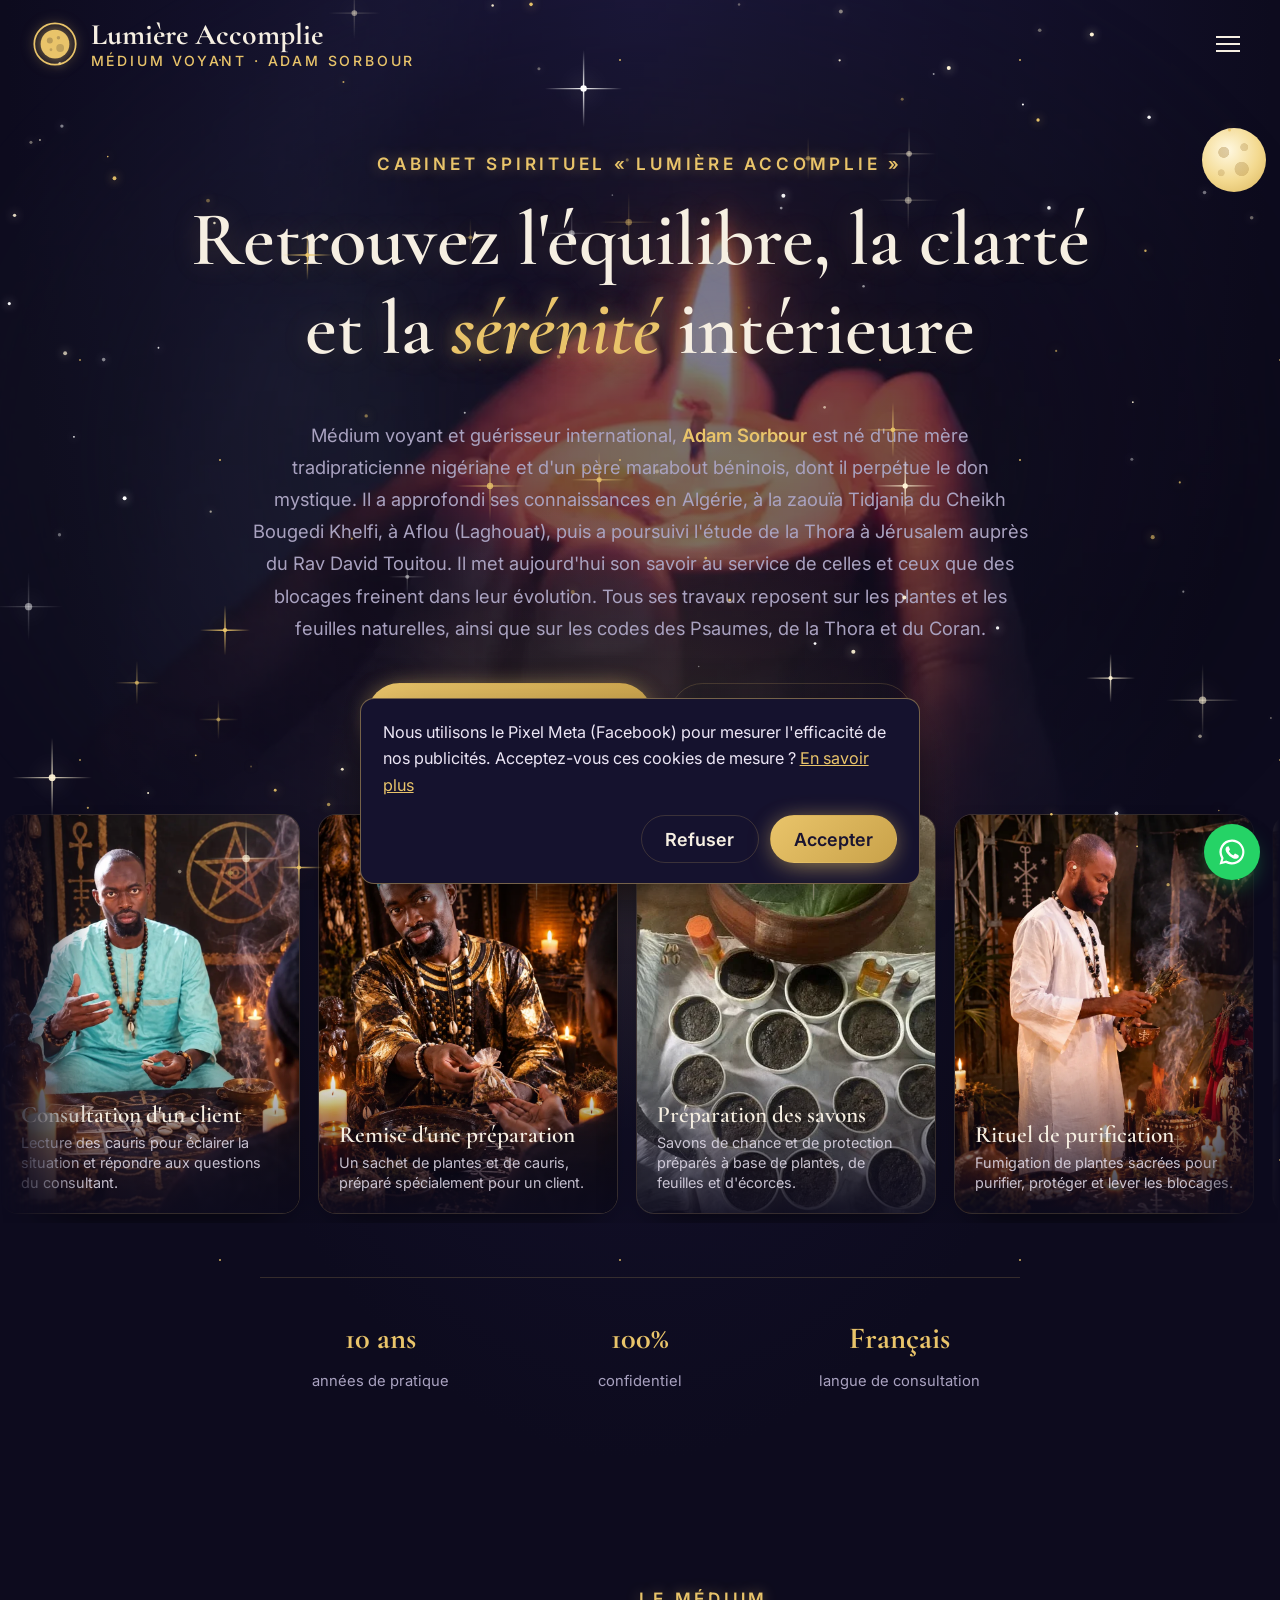
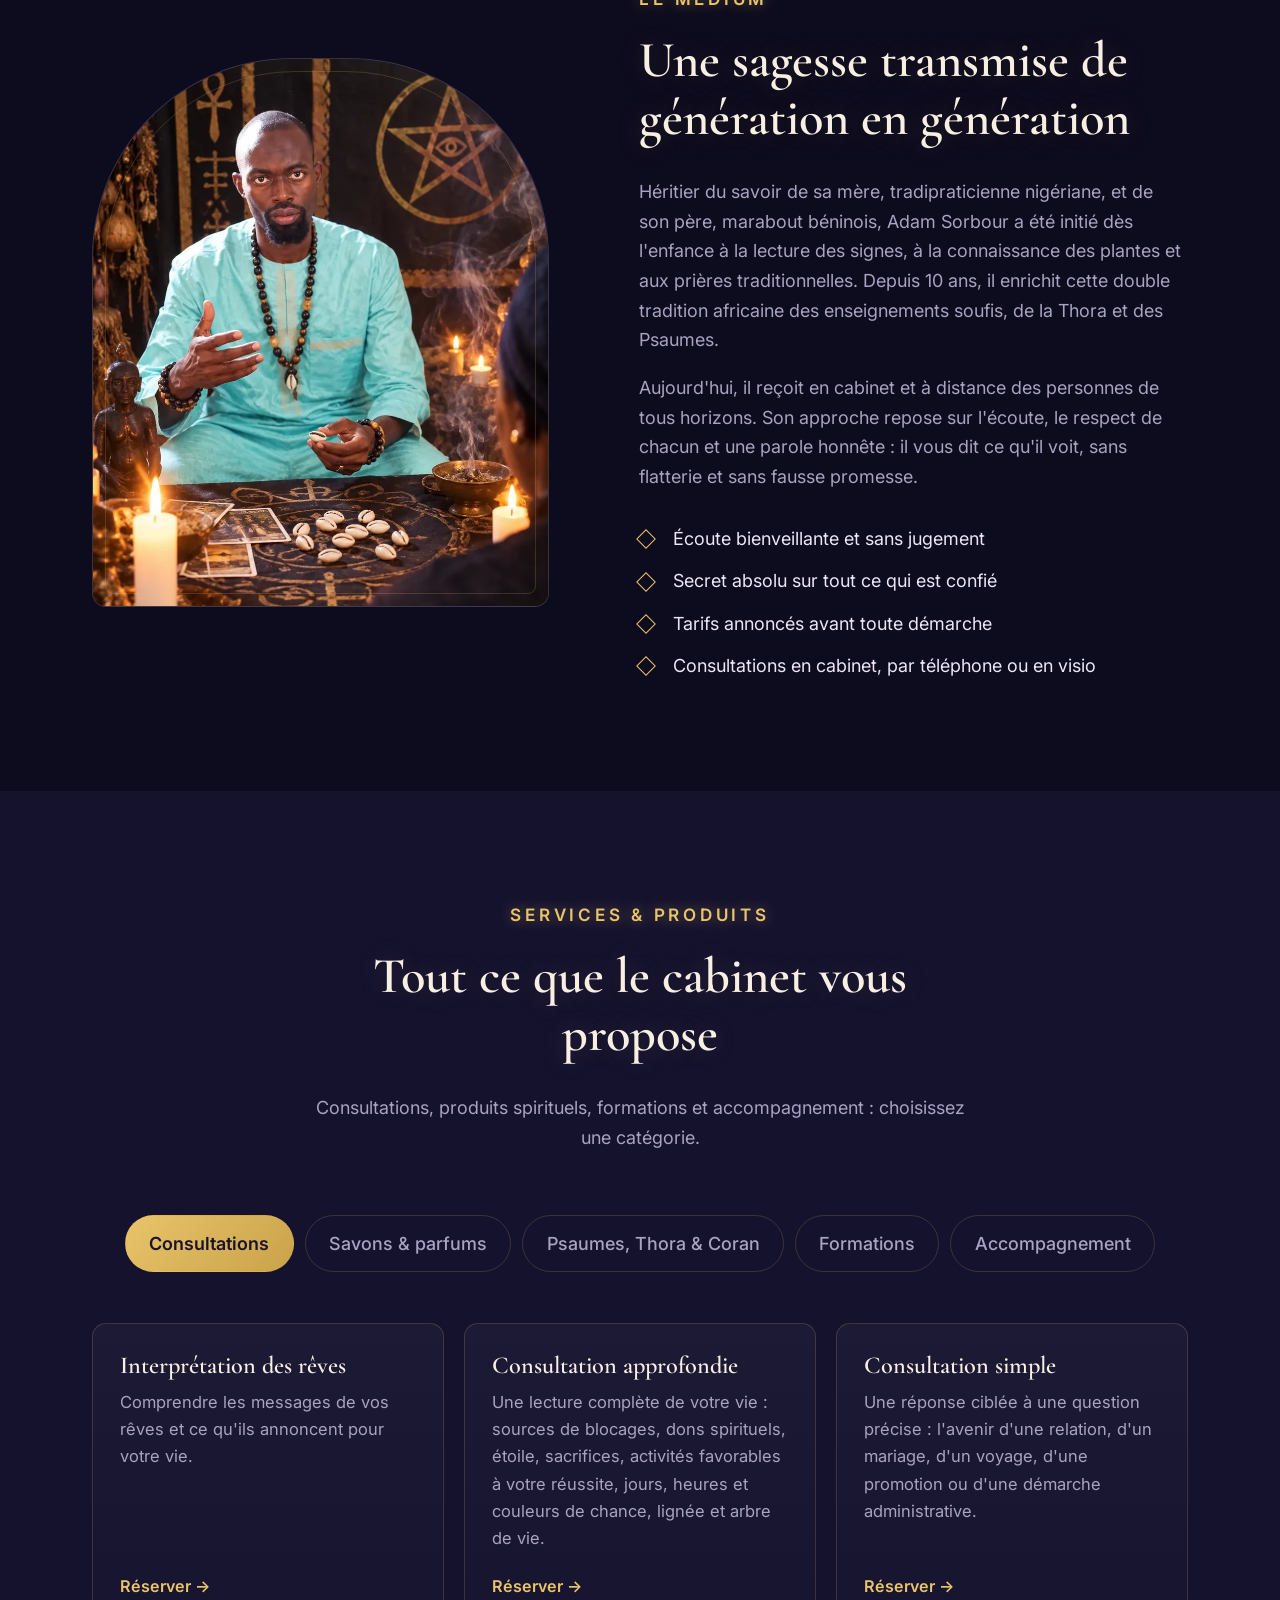
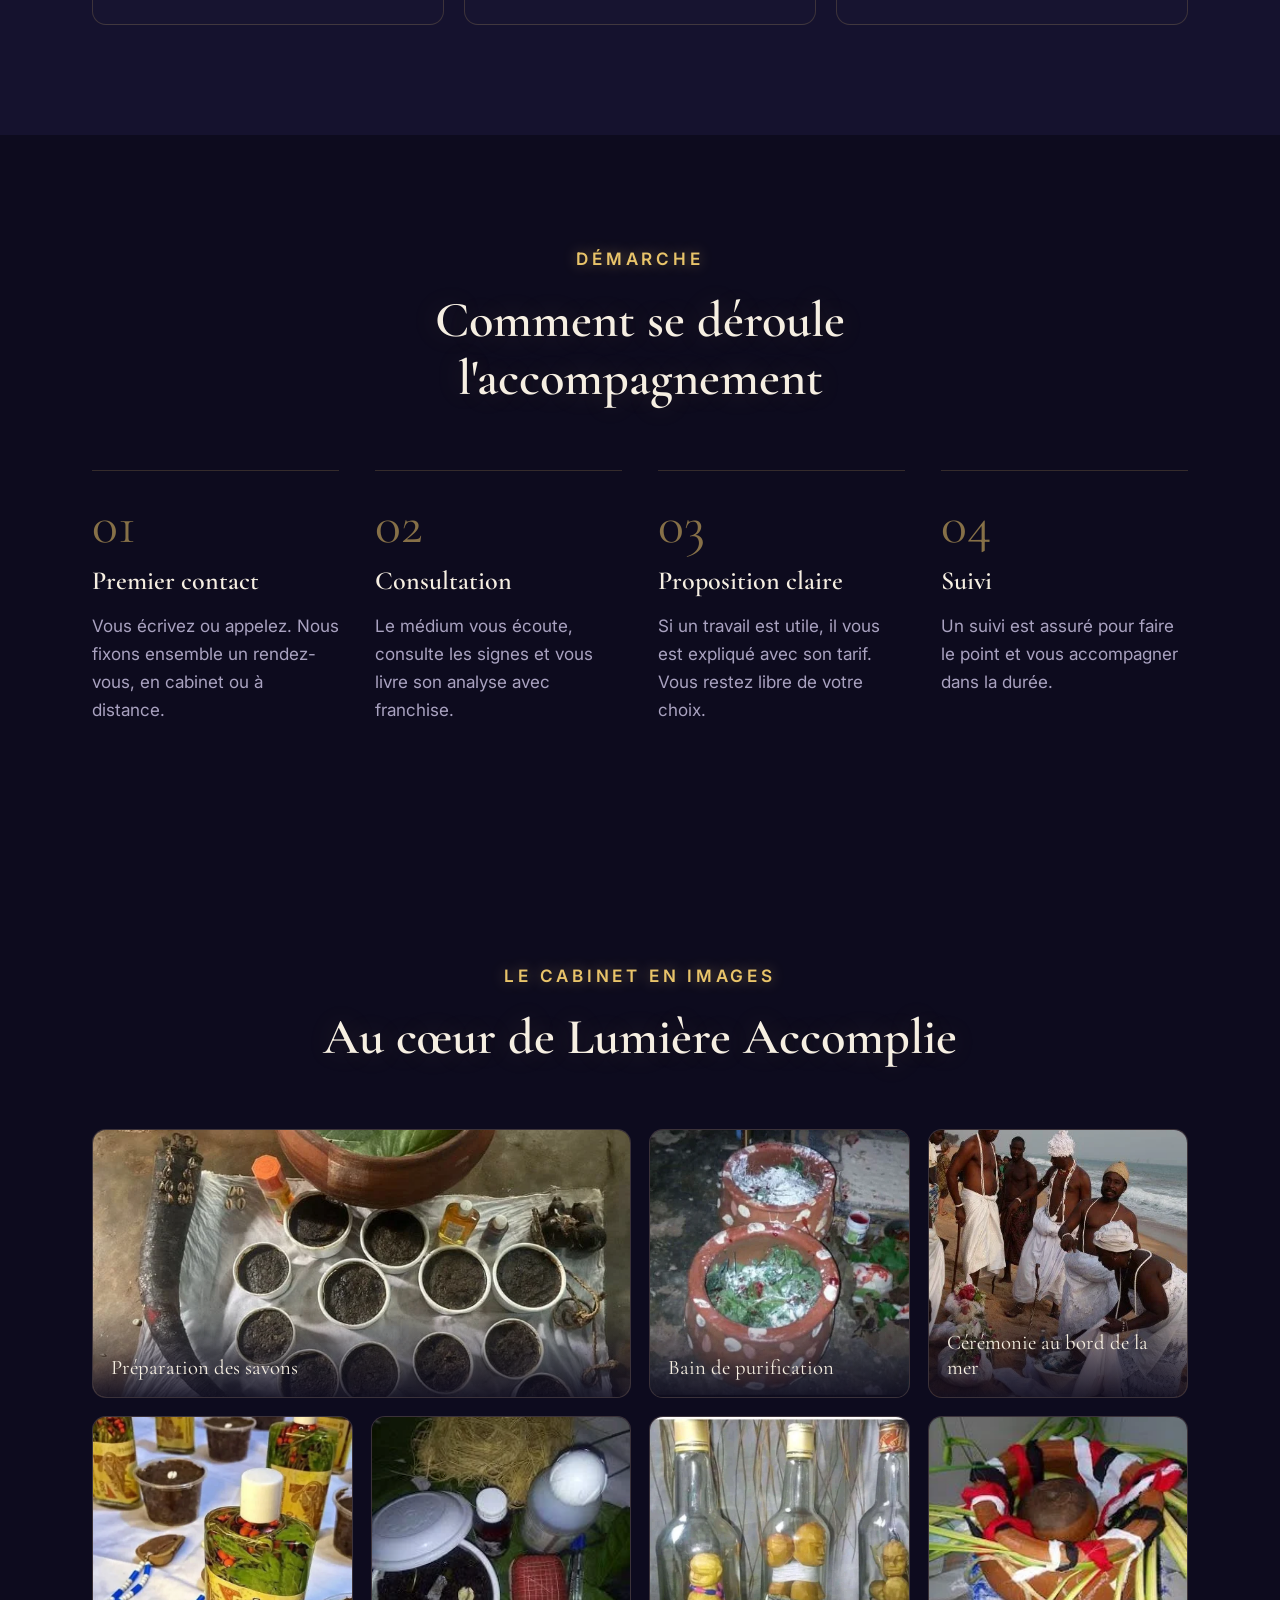
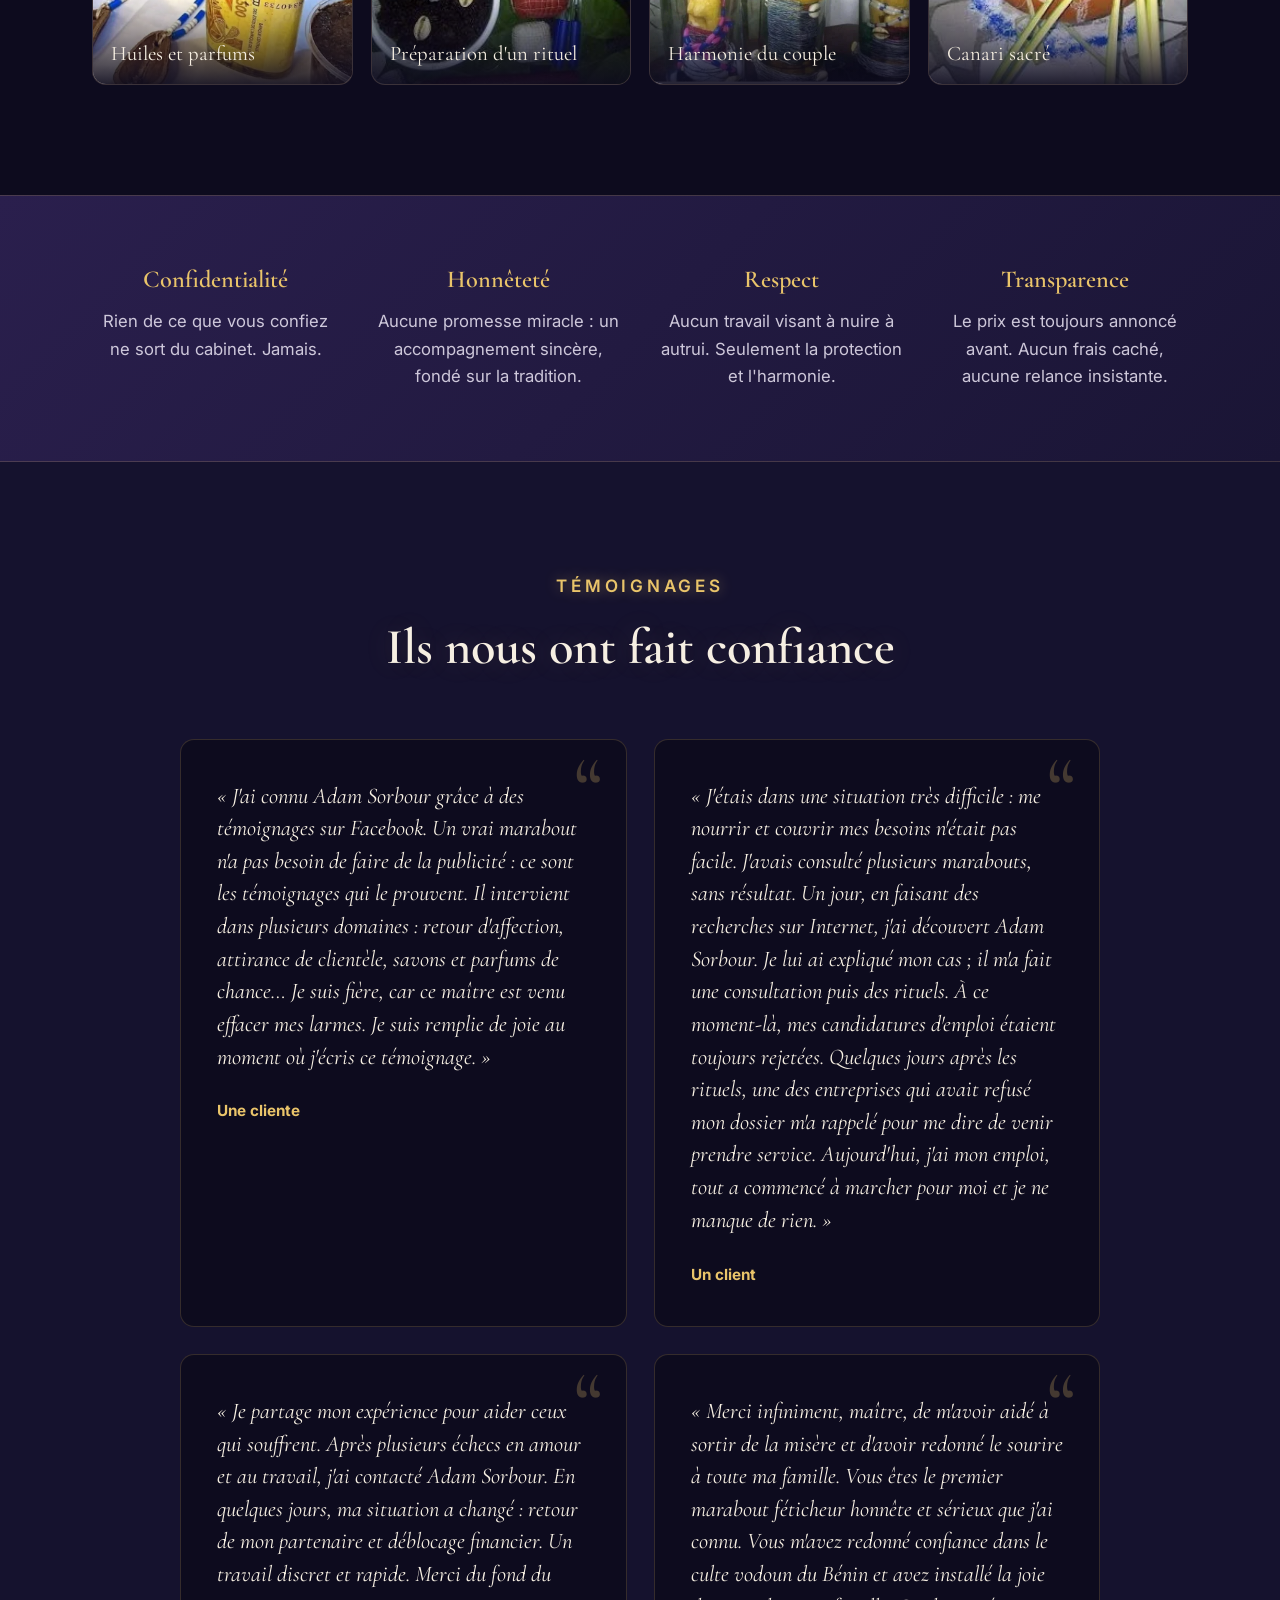
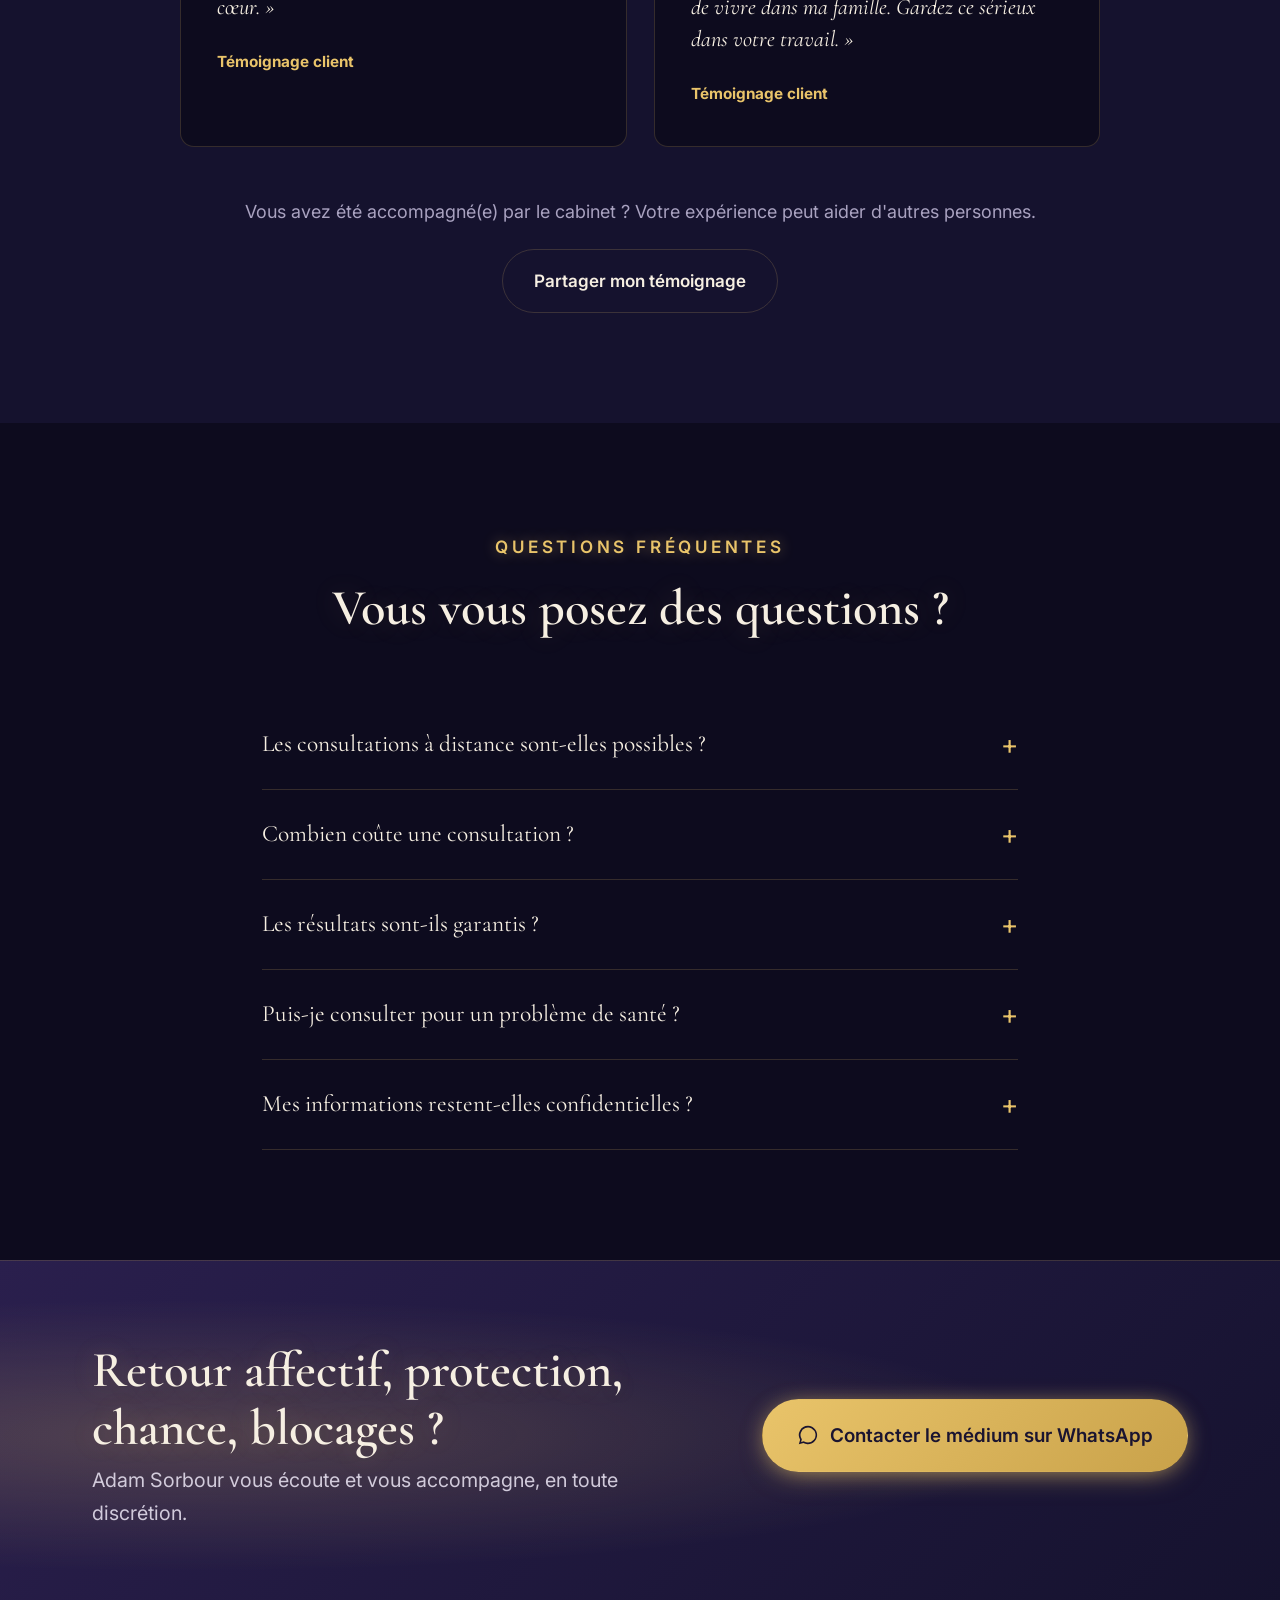
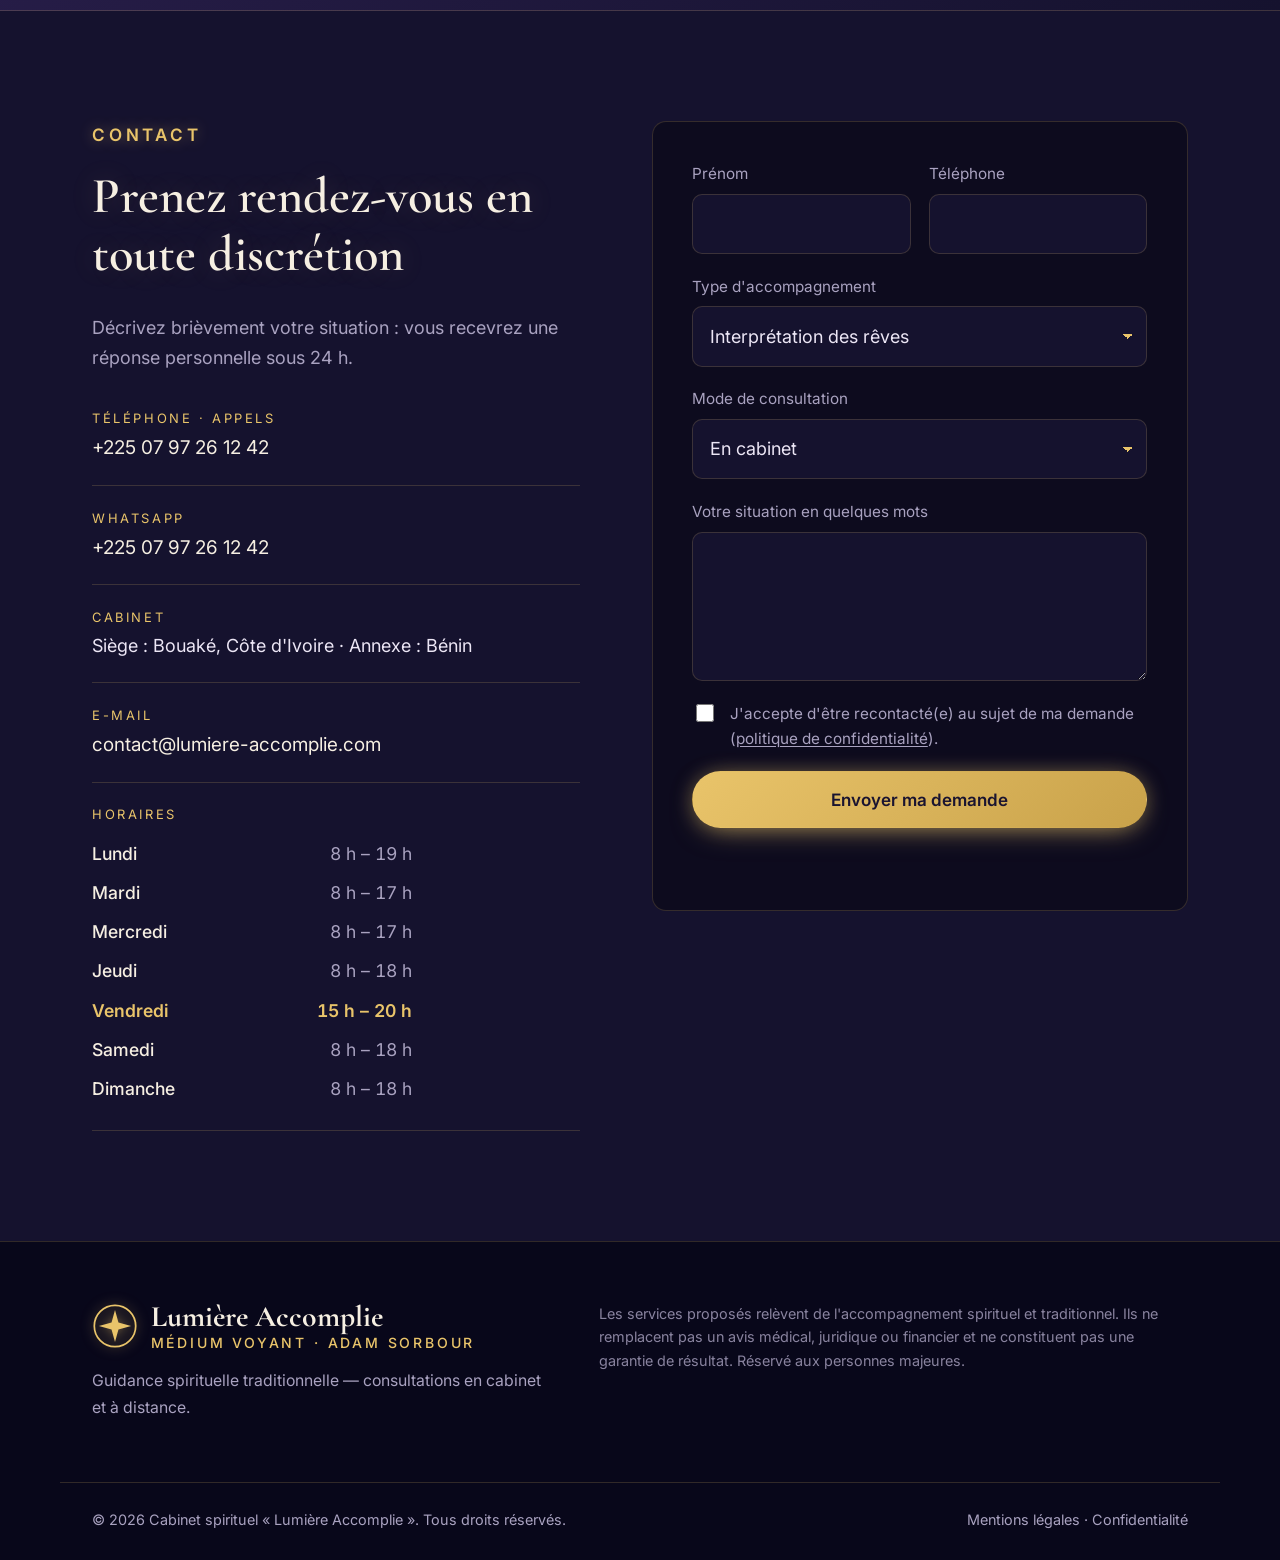
<file: index.html>
<!doctype html>
<html lang="fr">
<head>
  <meta charset="utf-8">
  <meta name="facebook-domain-verification" content="b8i8nyxya7hwji2a1fztx9x4n0e042" />
  <meta name="viewport" content="width=device-width, initial-scale=1">
  <title>Lumière Accomplie — Cabinet spirituel · Médium voyant Adam Sorbour</title>
  <meta name="description" content="Cabinet spirituel Lumière Accomplie, du médium voyant Adam Sorbour. Voyance, naturopathie, protection, harmonie du foyer et bénédictions, en toute confidentialité.">
  <meta name="theme-color" content="#0d0b1e">
  <link rel="icon" href="favicon.svg" type="image/svg+xml">
  <!-- Partage sur les réseaux sociaux (ajoutez og:image et og:url une fois le site en ligne) -->
  <meta property="og:type" content="website">
  <meta property="og:locale" content="fr_FR">
  <meta property="og:title" content="Lumière Accomplie — Médium voyant Adam Sorbour">
  <meta property="og:description" content="Consultations, protection, harmonie du foyer et bénédictions, dans le respect et la confidentialité. En cabinet ou à distance.">
  <meta name="twitter:card" content="summary">
  <link rel="preconnect" href="https://fonts.googleapis.com">
  <link rel="preconnect" href="https://fonts.gstatic.com" crossorigin>
  <link href="https://fonts.googleapis.com/css2?family=Cormorant+Garamond:ital,wght@0,500;0,600;0,700;1,500&family=Inter:wght@400;500;600&display=swap" rel="stylesheet">
  <link rel="stylesheet" href="styles.css">
</head>
<body>

  <!-- ============ NAVIGATION ============ -->
  <header class="nav" id="top">
    <div class="container nav__inner">
      <a href="#top" class="brand" aria-label="Accueil">
        <svg class="brand__mark" viewBox="0 0 40 40" aria-hidden="true">
          <circle cx="20" cy="20" r="18" fill="none" stroke="currentColor" stroke-width="1.5"/>
          <circle cx="20" cy="20" r="12.5" fill="currentColor"/>
          <circle cx="15.5" cy="17" r="2.6" fill="#0d0b1e" opacity=".22"/>
          <circle cx="24.5" cy="23.5" r="3.4" fill="#0d0b1e" opacity=".18"/>
          <circle cx="23" cy="14.5" r="1.5" fill="#0d0b1e" opacity=".22"/>
          <circle cx="16.5" cy="25" r="1.2" fill="#0d0b1e" opacity=".2"/>
        </svg>
        <span class="brand__text"><span data-site="cabinet">Lumière Accomplie</span><small data-site="slogan">Médium voyant · Adam Sorbour</small></span>
      </a>
      <nav class="nav__links" id="navLinks" aria-label="Navigation principale">
        <a href="#apropos">Le Médium</a>
        <a href="#services">Services</a>
        <a href="#demarche">Démarche</a>
        <a href="#temoignages">Témoignages</a>
        <a href="#faq">FAQ</a>
        <a href="#contact" class="btn btn--gold btn--sm">Prendre rendez-vous</a>
      </nav>
      <button class="nav__toggle" id="navToggle" aria-label="Ouvrir le menu" aria-expanded="false">
        <span></span><span></span><span></span>
      </button>
    </div>
  </header>

  <main>
    <!-- ============ HERO ============ -->
    <section class="hero">
      <!-- Fond : photo Pexels de Tony Sebastian (licence Pexels, usage commercial libre) -->
      <div class="hero__bg" aria-hidden="true"></div>
      <div class="hero__stars" aria-hidden="true"></div>
      <div class="hero__moon" aria-hidden="true"></div>
      <div class="hero__glow" aria-hidden="true"></div>
      <div class="container hero__inner">
        <p class="eyebrow" data-site="nomComplet">Cabinet spirituel « Lumière Accomplie »</p>
        <h1>Retrouvez l'équilibre, la clarté<br>et la <em>sérénité</em> intérieure</h1>
        <p class="hero__lead hero__lead--bio">
          Médium voyant et guérisseur international, <strong data-site="nom">Adam Sorbour</strong> est né d'une mère
          tradipraticienne nigériane et d'un père marabout béninois, dont il perpétue le don mystique.
          Il a approfondi ses connaissances en Algérie, à la zaouïa Tidjania du Cheikh Bougedi Khelfi,
          à Aflou (Laghouat), puis a poursuivi l'étude de la Thora à Jérusalem auprès du Rav David Touitou.
          Il met aujourd'hui son savoir au service de celles et ceux que des blocages freinent dans leur évolution.
          Tous ses travaux reposent sur les plantes et les feuilles naturelles, ainsi que sur les codes
          des Psaumes, de la Thora et du Coran.
        </p>
        <div class="hero__cta">
          <a href="#contact" class="btn btn--gold">Demander une consultation</a>
          <a href="#services" class="btn btn--ghost">Découvrir les services</a>
        </div>
      </div>

      <!-- Bande de photos défilante, générée depuis site-config.js (liste "diaporama") -->
      <div class="strip">
        <div class="strip__track" id="heroTrack">
          <figure class="hero__tile">
            <img src="images/consultation-cauris.webp" alt="Consultation d'un client" width="900" height="1200">
            <figcaption><strong>Consultation d'un client</strong></figcaption>
          </figure>
        </div>
      </div>

      <div class="container hero__inner">
        <ul class="hero__facts">
          <li><strong><span data-site="annees">10</span> ans</strong><span>années de pratique</span></li>
          <li><strong>100%</strong><span>confidentiel</span></li>
          <li><strong data-site="langues">Français</strong><span>langue de consultation</span></li>
        </ul>
      </div>
    </section>

    <!-- ============ A PROPOS ============ -->
    <section class="section" id="apropos">
      <div class="container about">
        <div class="about__visual">
          <div class="about__frame" id="photoFrame">
            <span class="about__badge" data-construction>Photo à venir</span>
            <svg viewBox="0 0 200 240" aria-hidden="true" class="about__art">
              <defs>
                <radialGradient id="g1" cx="50%" cy="40%" r="60%">
                  <stop offset="0%" stop-color="#e9c46a" stop-opacity=".55"/>
                  <stop offset="100%" stop-color="#e9c46a" stop-opacity="0"/>
                </radialGradient>
              </defs>
              <rect width="200" height="240" fill="url(#g1)"/>
              <g fill="none" stroke="#e9c46a" stroke-width="1.2" opacity=".9">
                <circle cx="100" cy="100" r="62"/>
                <circle cx="100" cy="100" r="44"/>
                <path d="M100 30 L100 170 M30 100 L170 100 M51 51 L149 149 M149 51 L51 149"/>
              </g>
              <path d="M100 66 L108 92 L134 100 L108 108 L100 134 L92 108 L66 100 L92 92 Z" fill="#e9c46a"/>
              <text x="100" y="212" text-anchor="middle" font-family="Cormorant Garamond, serif" font-size="15" fill="#e9c46a" letter-spacing="3">TRANSMISSION</text>
            </svg>
          </div>
        </div>
        <div class="about__text">
          <p class="eyebrow">Le Médium</p>
          <h2>Une sagesse transmise de génération en génération</h2>
          <p>
            Héritier du savoir de sa mère, tradipraticienne nigériane, et de son père, marabout béninois,
            <span data-site="nom">Adam Sorbour</span> a été initié dès l'enfance à la lecture des signes,
            à la connaissance des plantes et aux prières traditionnelles. Depuis <span data-site="annees">10</span> ans,
            il enrichit cette double tradition africaine des enseignements soufis, de la Thora et des Psaumes.
          </p>
          <p>
            Aujourd'hui, il reçoit en cabinet et à distance des personnes de tous horizons.
            Son approche repose sur l'écoute, le respect de chacun et une parole honnête :
            il vous dit ce qu'il voit, sans flatterie et sans fausse promesse.
          </p>
          <ul class="checklist">
            <li>Écoute bienveillante et sans jugement</li>
            <li>Secret absolu sur tout ce qui est confié</li>
            <li>Tarifs annoncés avant toute démarche</li>
            <li>Consultations en cabinet, par téléphone ou en visio</li>
          </ul>
        </div>
      </div>
    </section>

    <!-- ============ SERVICES ============
         Généré depuis la liste des services. Chaque bouton ouvre WhatsApp avec le nom de l'article. -->
    <section class="section section--alt" id="services">
      <div class="container">
        <div class="section__head">
          <p class="eyebrow">Services & produits</p>
          <h2>Tout ce que le cabinet vous propose</h2>
          <p>Consultations, produits spirituels, formations et accompagnement : choisissez une catégorie.</p>
        </div>
        <div class="tabs" role="tablist" aria-label="Catégories de services">
          <button class="tabs__btn" role="tab" id="tab-consultations" aria-controls="panel-consultations" aria-selected="true">Consultations</button>
          <button class="tabs__btn" role="tab" id="tab-plantes" aria-controls="panel-plantes" aria-selected="false" tabindex="-1">Savons &amp; parfums</button>
          <button class="tabs__btn" role="tab" id="tab-ecritures" aria-controls="panel-ecritures" aria-selected="false" tabindex="-1">Psaumes, Thora &amp; Coran</button>
          <button class="tabs__btn" role="tab" id="tab-formations" aria-controls="panel-formations" aria-selected="false" tabindex="-1">Formations</button>
          <button class="tabs__btn" role="tab" id="tab-accompagnement" aria-controls="panel-accompagnement" aria-selected="false" tabindex="-1">Accompagnement</button>
        </div>
        <div class="tabs__panel" role="tabpanel" id="panel-consultations" aria-labelledby="tab-consultations">
          <ul class="items">
            <li class="item">
              <h4>Interprétation des rêves</h4>
              <p>Comprendre les messages de vos rêves et ce qu'ils annoncent pour votre vie.</p>
              <a href="#contact" class="item__cta" data-order="Interprétation des rêves" data-verb="Réserver" target="_blank" rel="noopener">Réserver <span aria-hidden="true">→</span></a>
            </li>
            <li class="item">
              <h4>Consultation approfondie</h4>
              <p>Une lecture complète de votre vie : sources de blocages, dons spirituels, étoile, sacrifices, activités favorables à votre réussite, jours, heures et couleurs de chance, lignée et arbre de vie.</p>
              <a href="#contact" class="item__cta" data-order="Consultation approfondie" data-verb="Réserver" target="_blank" rel="noopener">Réserver <span aria-hidden="true">→</span></a>
            </li>
            <li class="item">
              <h4>Consultation simple</h4>
              <p>Une réponse ciblée à une question précise : l'avenir d'une relation, d'un mariage, d'un voyage, d'une promotion ou d'une démarche administrative.</p>
              <a href="#contact" class="item__cta" data-order="Consultation simple" data-verb="Réserver" target="_blank" rel="noopener">Réserver <span aria-hidden="true">→</span></a>
            </li>
          </ul>
        </div>
        <div class="tabs__panel" role="tabpanel" id="panel-plantes" aria-labelledby="tab-plantes" hidden>
          <p class="tabs__intro">Fabriqués à la main à base de plantes et d'écorces naturelles.</p>
          <h3 class="group__title">Savons</h3>
          <ul class="items">
            <li class="item">
              <h4>Savon de chance</h4>
              <p>Pour stimuler votre chance et attirer des opportunités inattendues.</p>
              <a href="#contact" class="item__cta" data-order="Savon de chance" data-verb="Commander" target="_blank" rel="noopener">Commander <span aria-hidden="true">→</span></a>
            </li>
            <li class="item">
              <h4>Savon de promotion</h4>
              <p>Pour gagner la faveur de vos supérieurs et favoriser votre promotion.</p>
              <a href="#contact" class="item__cta" data-order="Savon de promotion" data-verb="Commander" target="_blank" rel="noopener">Commander <span aria-hidden="true">→</span></a>
            </li>
            <li class="item">
              <h4>Savon d'attirance</h4>
              <p>Pour être remarqué(e) et apprécié(e) des hommes ou des femmes de haut rang.</p>
              <a href="#contact" class="item__cta" data-order="Savon d'attirance" data-verb="Commander" target="_blank" rel="noopener">Commander <span aria-hidden="true">→</span></a>
            </li>
            <li class="item">
              <h4>Savon d'harmonie du couple</h4>
              <p>Pour favoriser la compréhension et éloigner les disputes inutiles.</p>
              <a href="#contact" class="item__cta" data-order="Savon d'harmonie du couple" data-verb="Commander" target="_blank" rel="noopener">Commander <span aria-hidden="true">→</span></a>
            </li>
            <li class="item">
              <h4>Savon d'amour</h4>
              <p>Pour raviver l'amour de votre partenaire et occuper ses pensées.</p>
              <a href="#contact" class="item__cta" data-order="Savon d'amour" data-verb="Commander" target="_blank" rel="noopener">Commander <span aria-hidden="true">→</span></a>
            </li>
            <li class="item">
              <h4>Savon d'ouverture financière</h4>
              <p>Pour attirer les opportunités d'affaires et d'argent.</p>
              <a href="#contact" class="item__cta" data-order="Savon d'ouverture financière" data-verb="Commander" target="_blank" rel="noopener">Commander <span aria-hidden="true">→</span></a>
            </li>
            <li class="item">
              <h4>Savon de déblocage et désenvoûtement</h4>
              <p>Pour nettoyer les attaques mystiques qui freinent votre évolution.</p>
              <a href="#contact" class="item__cta" data-order="Savon de déblocage et désenvoûtement" data-verb="Commander" target="_blank" rel="noopener">Commander <span aria-hidden="true">→</span></a>
            </li>
            <li class="item">
              <h4>Savon de protection</h4>
              <p>Pour restaurer votre aura et vous préserver des entités du bas astral.</p>
              <a href="#contact" class="item__cta" data-order="Savon de protection" data-verb="Commander" target="_blank" rel="noopener">Commander <span aria-hidden="true">→</span></a>
            </li>
            <li class="item">
              <h4>Savon de retour à l'envoyeur</h4>
              <p>Pour dresser une barrière contre les attaques mystiques et renvoyer le mal à son expéditeur.</p>
              <a href="#contact" class="item__cta" data-order="Savon de retour à l'envoyeur" data-verb="Commander" target="_blank" rel="noopener">Commander <span aria-hidden="true">→</span></a>
            </li>
          </ul>
          <h3 class="group__title">Parfums</h3>
          <ul class="items">
            <li class="item">
              <h4>Parfum de charme</h4>
              <p>Pour révéler votre beauté et votre pouvoir d'attraction.</p>
              <a href="#contact" class="item__cta" data-order="Parfum de charme" data-verb="Commander" target="_blank" rel="noopener">Commander <span aria-hidden="true">→</span></a>
            </li>
            <li class="item">
              <h4>Parfum de chance extrême</h4>
              <p>Pour accompagner votre chance au quotidien.</p>
              <a href="#contact" class="item__cta" data-order="Parfum de chance extrême" data-verb="Commander" target="_blank" rel="noopener">Commander <span aria-hidden="true">→</span></a>
            </li>
            <li class="item">
              <h4>Parfum d'ouverture et d'opportunités</h4>
              <p>Pour multiplier les contacts et décrocher de gros marchés.</p>
              <a href="#contact" class="item__cta" data-order="Parfum d'ouverture et d'opportunités" data-verb="Commander" target="_blank" rel="noopener">Commander <span aria-hidden="true">→</span></a>
            </li>
            <li class="item">
              <h4>Parfum de clientèle</h4>
              <p>Pour attirer la clientèle et favoriser la vente de vos marchandises.</p>
              <a href="#contact" class="item__cta" data-order="Parfum de clientèle" data-verb="Commander" target="_blank" rel="noopener">Commander <span aria-hidden="true">→</span></a>
            </li>
            <li class="item">
              <h4>Parfum de visibilité</h4>
              <p>Pour gagner en visibilité et en audience sur les réseaux sociaux.</p>
              <a href="#contact" class="item__cta" data-order="Parfum de visibilité" data-verb="Commander" target="_blank" rel="noopener">Commander <span aria-hidden="true">→</span></a>
            </li>
            <li class="item">
              <h4>Parfum lumière</h4>
              <p>Pour les hommes et femmes d'affaires qui visent les grands marchés.</p>
              <a href="#contact" class="item__cta" data-order="Parfum lumière" data-verb="Commander" target="_blank" rel="noopener">Commander <span aria-hidden="true">→</span></a>
            </li>
          </ul>
          <p class="tabs__note">Disponibles sur commande — prix et livraison communiqués sur WhatsApp. Ces produits sont des supports spirituels traditionnels : ils ne remplacent pas un avis ou un traitement médical.</p>
        </div>
        <div class="tabs__panel" role="tabpanel" id="panel-ecritures" aria-labelledby="tab-ecritures" hidden>
          <p class="tabs__intro">Produits préparés à partir des codes des Psaumes, de la Thora et des sourates du Coran.</p>
          <h3 class="group__title">Huiles</h3>
          <ul class="items">
            <li class="item">
              <h4>Huile d'ouverture et de chance</h4>
              <p>Pour attirer les opportunités de toutes parts au quotidien.</p>
              <a href="#contact" class="item__cta" data-order="Huile d'ouverture et de chance" data-verb="Commander" target="_blank" rel="noopener">Commander <span aria-hidden="true">→</span></a>
            </li>
            <li class="item">
              <h4>Huile de protection de la maison</h4>
              <p>Pour éloigner les ondes négatives de votre foyer.</p>
              <a href="#contact" class="item__cta" data-order="Huile de protection de la maison" data-verb="Commander" target="_blank" rel="noopener">Commander <span aria-hidden="true">→</span></a>
            </li>
            <li class="item">
              <h4>Huile de combat spirituel</h4>
              <p>Pour détruire les foyers négatifs établis contre vous.</p>
              <a href="#contact" class="item__cta" data-order="Huile de combat spirituel" data-verb="Commander" target="_blank" rel="noopener">Commander <span aria-hidden="true">→</span></a>
            </li>
          </ul>
          <h3 class="group__title">Eaux bénites coraniques</h3>
          <ul class="items">
            <li class="item">
              <h4>Eau de l'intelligence</h4>
              <p>Pour favoriser la mémoire et bien retenir ses cours.</p>
              <a href="#contact" class="item__cta" data-order="Eau de l'intelligence" data-verb="Commander" target="_blank" rel="noopener">Commander <span aria-hidden="true">→</span></a>
            </li>
            <li class="item">
              <h4>Eau du commerce</h4>
              <p>Pour dynamiser votre commerce, en ligne comme en boutique.</p>
              <a href="#contact" class="item__cta" data-order="Eau du commerce" data-verb="Commander" target="_blank" rel="noopener">Commander <span aria-hidden="true">→</span></a>
            </li>
            <li class="item">
              <h4>Eau des champs</h4>
              <p>Pour la bonne marche de vos cultures et de vos récoltes.</p>
              <a href="#contact" class="item__cta" data-order="Eau des champs" data-verb="Commander" target="_blank" rel="noopener">Commander <span aria-hidden="true">→</span></a>
            </li>
            <li class="item">
              <h4>Eau de promotion et d'élévation</h4>
              <p>Pour accompagner votre avancement professionnel.</p>
              <a href="#contact" class="item__cta" data-order="Eau de promotion et d'élévation" data-verb="Commander" target="_blank" rel="noopener">Commander <span aria-hidden="true">→</span></a>
            </li>
            <li class="item">
              <h4>Eau de prospérité</h4>
              <p>Pour la prospérité de vos affaires.</p>
              <a href="#contact" class="item__cta" data-order="Eau de prospérité" data-verb="Commander" target="_blank" rel="noopener">Commander <span aria-hidden="true">→</span></a>
            </li>
          </ul>
          <h3 class="group__title">Amulettes &amp; talismans de la Thora</h3>
          <ul class="items">
            <li class="item">
              <h4>Amulette de gloire</h4>
              <p>Pour la gloire et la bonne marche de vos activités.</p>
              <a href="#contact" class="item__cta" data-order="Amulette de gloire" data-verb="Commander" target="_blank" rel="noopener">Commander <span aria-hidden="true">→</span></a>
            </li>
            <li class="item">
              <h4>Amulette de haute protection</h4>
              <p>Une protection spirituelle de haut niveau.</p>
              <a href="#contact" class="item__cta" data-order="Amulette de haute protection" data-verb="Commander" target="_blank" rel="noopener">Commander <span aria-hidden="true">→</span></a>
            </li>
            <li class="item">
              <h4>Talisman d'invisibilité</h4>
              <p>Pour rester hors d'atteinte des attaques mystiques.</p>
              <a href="#contact" class="item__cta" data-order="Talisman d'invisibilité" data-verb="Commander" target="_blank" rel="noopener">Commander <span aria-hidden="true">→</span></a>
            </li>
          </ul>
          <h3 class="group__title">Bagues</h3>
          <ul class="items">
            <li class="item">
              <h4>Bague de la Thora de richesse</h4>
              <p>Pour attirer l'abondance et la richesse.</p>
              <a href="#contact" class="item__cta" data-order="Bague de la Thora de richesse" data-verb="Commander" target="_blank" rel="noopener">Commander <span aria-hidden="true">→</span></a>
            </li>
            <li class="item">
              <h4>Bague de la Thora de protection</h4>
              <p>Protection spirituelle contre les accidents et les agressions.</p>
              <a href="#contact" class="item__cta" data-order="Bague de la Thora de protection" data-verb="Commander" target="_blank" rel="noopener">Commander <span aria-hidden="true">→</span></a>
            </li>
            <li class="item">
              <h4>Bague du psaume de l'influence</h4>
              <p>Pour l'influence et la notoriété.</p>
              <a href="#contact" class="item__cta" data-order="Bague du psaume de l'influence" data-verb="Commander" target="_blank" rel="noopener">Commander <span aria-hidden="true">→</span></a>
            </li>
          </ul>
          <h3 class="group__title">Croix du psaume</h3>
          <ul class="items">
            <li class="item">
              <h4>Croix de richesse</h4>
              <p>Pour ouvrir les portes de l'abondance.</p>
              <a href="#contact" class="item__cta" data-order="Croix de richesse" data-verb="Commander" target="_blank" rel="noopener">Commander <span aria-hidden="true">→</span></a>
            </li>
            <li class="item">
              <h4>Croix de protection et de déblocage</h4>
              <p>Pour vous protéger et lever ce qui vous bloque.</p>
              <a href="#contact" class="item__cta" data-order="Croix de protection et de déblocage" data-verb="Commander" target="_blank" rel="noopener">Commander <span aria-hidden="true">→</span></a>
            </li>
            <li class="item">
              <h4>Croix de chance extrême</h4>
              <p>Pour une chance renforcée au quotidien.</p>
              <a href="#contact" class="item__cta" data-order="Croix de chance extrême" data-verb="Commander" target="_blank" rel="noopener">Commander <span aria-hidden="true">→</span></a>
            </li>
            <li class="item">
              <h4>Croix de vérité</h4>
              <p>Pour démasquer les complots et la trahison.</p>
              <a href="#contact" class="item__cta" data-order="Croix de vérité" data-verb="Commander" target="_blank" rel="noopener">Commander <span aria-hidden="true">→</span></a>
            </li>
          </ul>
          <h3 class="group__title">Bougies du psaume</h3>
          <ul class="items">
            <li class="item">
              <h4>Bougie d'élévation et d'exaucement</h4>
              <p>Pour l'élévation spirituelle et l'exaucement de vos prières.</p>
              <a href="#contact" class="item__cta" data-order="Bougie d'élévation et d'exaucement" data-verb="Commander" target="_blank" rel="noopener">Commander <span aria-hidden="true">→</span></a>
            </li>
            <li class="item">
              <h4>Bougie de chance</h4>
              <p>Pour attirer la chance.</p>
              <a href="#contact" class="item__cta" data-order="Bougie de chance" data-verb="Commander" target="_blank" rel="noopener">Commander <span aria-hidden="true">→</span></a>
            </li>
          </ul>
          <p class="tabs__note">Disponibles sur commande — prix et livraison communiqués sur WhatsApp. Ces produits sont des supports spirituels traditionnels : ils ne remplacent pas un avis ou un traitement médical.</p>
        </div>
        <div class="tabs__panel" role="tabpanel" id="panel-formations" aria-labelledby="tab-formations" hidden>
          <ul class="items">
            <li class="item">
              <h4>Spiritualité ancestrale africaine (Vaudou)</h4>
              <p>Connaissance des plantes, des racines et des feuilles.</p>
              <a href="#contact" class="item__cta" data-order="Spiritualité ancestrale africaine (Vaudou)" data-verb="S'inscrire" target="_blank" rel="noopener">S'inscrire <span aria-hidden="true">→</span></a>
            </li>
            <li class="item">
              <h4>Maraboutage</h4>
              <p>Carré magique, tableau magique et géomancie.</p>
              <a href="#contact" class="item__cta" data-order="Maraboutage" data-verb="S'inscrire" target="_blank" rel="noopener">S'inscrire <span aria-hidden="true">→</span></a>
            </li>
            <li class="item">
              <h4>Spiritualité hindoue</h4>
              <p>Initiation à la spiritualité de Shiva.</p>
              <a href="#contact" class="item__cta" data-order="Spiritualité hindoue" data-verb="S'inscrire" target="_blank" rel="noopener">S'inscrire <span aria-hidden="true">→</span></a>
            </li>
            <li class="item">
              <h4>Les trois religions abrahamiques</h4>
              <p>Spiritualité du judaïsme, du christianisme et de l'islam.</p>
              <a href="#contact" class="item__cta" data-order="Les trois religions abrahamiques" data-verb="S'inscrire" target="_blank" rel="noopener">S'inscrire <span aria-hidden="true">→</span></a>
            </li>
            <li class="item">
              <h4>Préparation de savons, parfums et poudres</h4>
              <p>Fabrication à base de plantes et de feuilles.</p>
              <a href="#contact" class="item__cta" data-order="Préparation de savons, parfums et poudres" data-verb="S'inscrire" target="_blank" rel="noopener">S'inscrire <span aria-hidden="true">→</span></a>
            </li>
          </ul>
        </div>
        <div class="tabs__panel" role="tabpanel" id="panel-accompagnement" aria-labelledby="tab-accompagnement" hidden>
          <ul class="items">
            <li class="item">
              <h4>Développement spirituel personnel</h4>
              <p>Un suivi régulier pour grandir spirituellement.</p>
              <a href="#contact" class="item__cta" data-order="Développement spirituel personnel" data-verb="Prendre contact" target="_blank" rel="noopener">Prendre contact <span aria-hidden="true">→</span></a>
            </li>
            <li class="item">
              <h4>Accompagnement du couple</h4>
              <p>Un accompagnement spirituel pour renforcer votre union.</p>
              <a href="#contact" class="item__cta" data-order="Accompagnement du couple" data-verb="Prendre contact" target="_blank" rel="noopener">Prendre contact <span aria-hidden="true">→</span></a>
            </li>
            <li class="item">
              <h4>Suivi spirituel des enfants</h4>
              <p>Encadrement spirituel des enfants de 0 à 14 ans, avec l'accord et en présence des parents.</p>
              <a href="#contact" class="item__cta" data-order="Suivi spirituel des enfants" data-verb="Prendre contact" target="_blank" rel="noopener">Prendre contact <span aria-hidden="true">→</span></a>
            </li>
            <li class="item">
              <h4>Bénédiction de lieux</h4>
              <p>Lecture du Coran et des Psaumes pour attirer les ondes positives dans une nouvelle boutique, maison ou magasin.</p>
              <a href="#contact" class="item__cta" data-order="Bénédiction de lieux" data-verb="Prendre contact" target="_blank" rel="noopener">Prendre contact <span aria-hidden="true">→</span></a>
            </li>
            <li class="item">
              <h4>Installation d'un égrégore</h4>
              <p>Mise en place d'un égrégore puissant pour veiller sur votre vie.</p>
              <a href="#contact" class="item__cta" data-order="Installation d'un égrégore" data-verb="Prendre contact" target="_blank" rel="noopener">Prendre contact <span aria-hidden="true">→</span></a>
            </li>
            <li class="item">
              <h4>Désir d'enfant</h4>
              <p>Accompagnement spirituel des couples qui souhaitent un enfant, en complément du suivi médical.</p>
              <a href="#contact" class="item__cta" data-order="Désir d'enfant" data-verb="Prendre contact" target="_blank" rel="noopener">Prendre contact <span aria-hidden="true">→</span></a>
            </li>
            <li class="item">
              <h4>Troubles d'ordre spirituel</h4>
              <p>Accompagnement des troubles d'origine spirituelle, en complément d'un suivi médical.</p>
              <a href="#contact" class="item__cta" data-order="Troubles d'ordre spirituel" data-verb="Prendre contact" target="_blank" rel="noopener">Prendre contact <span aria-hidden="true">→</span></a>
            </li>
          </ul>
        </div>
      </div>
    </section>

    <!-- ============ DEMARCHE ============ -->
    <section class="section" id="demarche">
      <div class="container">
        <div class="section__head">
          <p class="eyebrow">Démarche</p>
          <h2>Comment se déroule l'accompagnement</h2>
        </div>
        <ol class="steps">
          <li class="step">
            <span class="step__num">01</span>
            <h3>Premier contact</h3>
            <p>Vous écrivez ou appelez. Nous fixons ensemble un rendez-vous, en cabinet ou à distance.</p>
          </li>
          <li class="step">
            <span class="step__num">02</span>
            <h3>Consultation</h3>
            <p>Le médium vous écoute, consulte les signes et vous livre son analyse avec franchise.</p>
          </li>
          <li class="step">
            <span class="step__num">03</span>
            <h3>Proposition claire</h3>
            <p>Si un travail est utile, il vous est expliqué avec son tarif. Vous restez libre de votre choix.</p>
          </li>
          <li class="step">
            <span class="step__num">04</span>
            <h3>Suivi</h3>
            <p>Un suivi est assuré pour faire le point et vous accompagner dans la durée.</p>
          </li>
        </ol>
      </div>
    </section>

    <!-- ============ GALERIE ============ -->
    <section class="section" id="galerie">
      <div class="container">
        <div class="section__head">
          <p class="eyebrow">Le cabinet en images</p>
          <h2>Au cœur de Lumière Accomplie</h2>
        </div>
        <div class="gallery">
          <figure class="gallery__item gallery__item--wide">
            <img src="images/preparation-savons.webp" alt="Savons à base de plantes en préparation, cauris et corne rituelle" loading="lazy">
            <figcaption>Préparation des savons</figcaption>
          </figure>
          <figure class="gallery__item">
            <img src="images/bain-purification.webp" alt="Canaris de plantes préparés pour un bain de purification" loading="lazy">
            <figcaption>Bain de purification</figcaption>
          </figure>
          <figure class="gallery__item">
            <img src="images/ceremonie-mer.webp" alt="Offrandes et rituel collectif au bord de l'océan" loading="lazy">
            <figcaption>Cérémonie au bord de la mer</figcaption>
          </figure>
          <figure class="gallery__item">
            <img src="images/huiles-parfums.webp" alt="Huiles et parfums à base de plantes et de graines" loading="lazy">
            <figcaption>Huiles et parfums</figcaption>
          </figure>
          <figure class="gallery__item">
            <img src="images/preparation-rituel.webp" alt="Kola, cauris, bougies et plantes réunis pour un rituel" loading="lazy">
            <figcaption>Préparation d'un rituel</figcaption>
          </figure>
          <figure class="gallery__item">
            <img src="images/statuettes-couple.webp" alt="Statuettes préparées pour l'harmonie du couple" loading="lazy">
            <figcaption>Harmonie du couple</figcaption>
          </figure>
          <figure class="gallery__item">
            <img src="images/canari-sacre.webp" alt="Canari sacré orné de pagnes et de feuilles de palme" loading="lazy">
            <figcaption>Canari sacré</figcaption>
          </figure>
        </div>
      </div>
    </section>

    <!-- ============ ENGAGEMENTS ============ -->
    <section class="section section--band">
      <div class="container pledges">
        <div class="pledge">
          <h3>Confidentialité</h3>
          <p>Rien de ce que vous confiez ne sort du cabinet. Jamais.</p>
        </div>
        <div class="pledge">
          <h3>Honnêteté</h3>
          <p>Aucune promesse miracle : un accompagnement sincère, fondé sur la tradition.</p>
        </div>
        <div class="pledge">
          <h3>Respect</h3>
          <p>Aucun travail visant à nuire à autrui. Seulement la protection et l'harmonie.</p>
        </div>
        <div class="pledge">
          <h3>Transparence</h3>
          <p>Le prix est toujours annoncé avant. Aucun frais caché, aucune relance insistante.</p>
        </div>
      </div>
    </section>

    <!-- ============ TEMOIGNAGES ============
         Rempli automatiquement depuis site-config.js (liste "temoignages"). -->
    <section class="section section--alt" id="temoignages">
      <div class="container">
        <div class="section__head">
          <p class="eyebrow">Témoignages</p>
          <h2>Ils nous ont fait confiance</h2>
        </div>
        <div class="quotes" id="quotes"></div>
        <div class="share">
          <p>Vous avez été accompagné(e) par le cabinet ? Votre expérience peut aider d'autres personnes.</p>
          <a href="#contact" class="btn btn--ghost" data-share target="_blank" rel="noopener">Partager mon témoignage</a>
        </div>
      </div>
    </section>

    <!-- ============ FAQ ============ -->
    <section class="section" id="faq">
      <div class="container faq">
        <div class="section__head">
          <p class="eyebrow">Questions fréquentes</p>
          <h2>Vous vous posez des questions ?</h2>
        </div>
        <details>
          <summary>Les consultations à distance sont-elles possibles ?</summary>
          <p>Oui. Le médium consulte par téléphone, WhatsApp ou visio pour les personnes qui ne peuvent pas se déplacer, en Côte d'Ivoire, au Bénin comme à l'étranger.</p>
        </details>
        <details>
          <summary>Combien coûte une consultation ?</summary>
          <p>Le tarif de la consultation vous est communiqué lors de la prise de rendez-vous. Tout travail complémentaire fait l'objet d'un devis expliqué à l'avance, que vous êtes libre d'accepter ou non.</p>
        </details>
        <details>
          <summary>Les résultats sont-ils garantis ?</summary>
          <p>Non, et personne d'honnête ne peut le promettre. Le médium s'engage à travailler avec sérieux et sincérité, selon la tradition, et à vous dire la vérité sur ce qu'il voit.</p>
        </details>
        <details>
          <summary>Puis-je consulter pour un problème de santé ?</summary>
          <p>L'accompagnement spirituel ne remplace en aucun cas un avis médical. Pour tout problème de santé, consultez un médecin ; le médium peut vous accompagner en complément, jamais à la place d'un traitement.</p>
        </details>
        <details>
          <summary>Mes informations restent-elles confidentielles ?</summary>
          <p>Absolument. Tout ce qui est échangé reste strictement entre vous et le médium.</p>
        </details>
      </div>
    </section>

    <!-- ============ APPEL A L'ACTION ============ -->
    <section class="cta-band">
      <div class="container cta-band__inner">
        <div>
          <h2>Retour affectif, protection, chance, blocages ?</h2>
          <p><span data-site="nom">Adam Sorbour</span> vous écoute et vous accompagne, en toute discrétion.</p>
        </div>
        <a href="https://wa.me/2250797261242" class="btn btn--gold cta-band__btn" data-whatsapp target="_blank" rel="noopener">
          <svg viewBox="0 0 24 24" aria-hidden="true"><path fill="currentColor" d="M12 2a10 10 0 0 0-8.6 15.1L2 22l5-1.3A10 10 0 1 0 12 2zm0 18.2a8.2 8.2 0 0 1-4.2-1.2l-.3-.2-3 .8.8-2.9-.2-.3A8.2 8.2 0 1 1 12 20.2z"/></svg>
          Contacter le médium sur WhatsApp
        </a>
      </div>
    </section>

    <!-- ============ CONTACT ============ -->
    <section class="section section--alt" id="contact">
      <div class="container contact">
        <div class="contact__info">
          <p class="eyebrow">Contact</p>
          <h2>Prenez rendez-vous en toute discrétion</h2>
          <p>Décrivez brièvement votre situation : vous recevrez une réponse personnelle sous <span data-site="delaiReponse">24 h</span>.</p>
          <ul class="contact__list">
            <li>
              <span class="contact__label">Téléphone · appels</span>
              <a href="tel:+2250797261242" data-site-tel data-site="telephone">+225 07 97 26 12 42</a>
            </li>
            <li>
              <span class="contact__label">WhatsApp</span>
              <a href="https://wa.me/2250797261242" data-whatsapp target="_blank" rel="noopener"><span data-site="whatsappAffiche">+225 07 97 26 12 42</span></a>
            </li>
            <li>
              <span class="contact__label">Cabinet</span>
              <span data-site="adresseCabinet">Siège : Bouaké, Côte d'Ivoire · Annexe : Bénin</span>
            </li>
            <li data-line>
              <span class="contact__label">E-mail</span>
              <a href="mailto:contact@lumiere-accomplie.com" data-site-mail data-site="email">contact@lumiere-accomplie.com</a>
            </li>
            <li>
              <span class="contact__label">Horaires</span>
              <table class="hours" id="hours"><tbody>
                <tr><th>Lundi</th><td>8 h – 19 h</td></tr>
                <tr><th>Mardi</th><td>8 h – 17 h</td></tr>
                <tr><th>Mercredi</th><td>8 h – 17 h</td></tr>
                <tr><th>Jeudi</th><td>8 h – 18 h</td></tr>
                <tr><th>Vendredi</th><td>15 h – 20 h</td></tr>
                <tr><th>Samedi</th><td>8 h – 18 h</td></tr>
                <tr><th>Dimanche</th><td>8 h – 18 h</td></tr>
              </tbody></table>
            </li>
          </ul>
        </div>

        <form class="form" id="contactForm" novalidate>
          <div class="form__row">
            <label>Prénom
              <input type="text" name="prenom" required autocomplete="given-name" minlength="2" maxlength="60">
            </label>
            <label>Téléphone
              <input type="tel" name="tel" required autocomplete="tel" maxlength="25" inputmode="tel">
            </label>
          </div>
          <label>Type d'accompagnement
            <select name="service">
              <option>Interprétation des rêves</option>
              <option>Consultation approfondie</option>
              <option>Consultation simple</option>
              <option>Achat de savons ou parfums</option>
              <option>Achat de produits (Psaumes, Thora, Coran)</option>
              <option>Formation</option>
              <option>Accompagnement spirituel</option>
              <option>Je ne sais pas encore</option>
            </select>
          </label>
          <label>Mode de consultation
            <select name="mode">
              <option>En cabinet</option>
              <option>Par téléphone</option>
              <option>En visio / WhatsApp</option>
            </select>
          </label>
          <label>Votre situation en quelques mots
            <textarea name="message" rows="4" required minlength="10" maxlength="2000"></textarea>
          </label>
          <!-- Piège anti-robots : invisible pour les visiteurs, rempli seulement par les robots -->
          <div class="form__hp" aria-hidden="true">
            <label>Ne pas remplir <input type="text" name="_honey" tabindex="-1" autocomplete="off"></label>
          </div>
          <label class="form__consent">
            <input type="checkbox" name="consent" required>
            <span>J'accepte d'être recontacté(e) au sujet de ma demande (<a href="confidentialite.html">politique de confidentialité</a>).</span>
          </label>
          <button type="submit" class="btn btn--gold btn--block">Envoyer ma demande</button>
          <p class="form__msg" id="formMsg" role="status"></p>
        </form>
      </div>
    </section>
  </main>

  <!-- ============ FOOTER ============ -->
  <footer class="footer">
    <div class="container footer__inner">
      <div>
        <a href="#top" class="brand brand--footer">
          <svg class="brand__mark" viewBox="0 0 40 40" aria-hidden="true">
            <circle cx="20" cy="20" r="18" fill="none" stroke="currentColor" stroke-width="1.5"/>
            <path d="M20 6 L23 17 L34 20 L23 23 L20 34 L17 23 L6 20 L17 17 Z" fill="currentColor"/>
          </svg>
          <span class="brand__text"><span data-site="cabinet">Lumière Accomplie</span><small data-site="slogan">Médium voyant · Adam Sorbour</small></span>
        </a>
        <p class="footer__small">Guidance spirituelle traditionnelle — consultations en cabinet et à distance.</p>
      </div>
      <p class="footer__disclaimer">
        Les services proposés relèvent de l'accompagnement spirituel et traditionnel. Ils ne
        remplacent pas un avis médical, juridique ou financier et ne constituent pas une
        garantie de résultat. Réservé aux personnes majeures.
      </p>
    </div>
    <div class="container footer__bottom">
      <span>© <span id="year"></span> <span data-site="nomComplet">Cabinet spirituel « Lumière Accomplie »</span>. Tous droits réservés.</span>
      <span><a href="mentions-legales.html">Mentions légales</a> · <a href="confidentialite.html">Confidentialité</a></span>
    </div>
  </footer>

  <a href="#" class="wa-float" data-whatsapp target="_blank" rel="noopener" aria-label="Contacter sur WhatsApp">
    <svg viewBox="0 0 24 24" aria-hidden="true"><path fill="currentColor" d="M12 2a10 10 0 0 0-8.6 15.1L2 22l5-1.3A10 10 0 1 0 12 2zm0 18.2a8.2 8.2 0 0 1-4.2-1.2l-.3-.2-3 .8.8-2.9-.2-.3A8.2 8.2 0 1 1 12 20.2zm4.5-6.1c-.2-.1-1.5-.7-1.7-.8s-.4-.1-.6.1-.7.8-.8 1-.3.2-.5.1a6.7 6.7 0 0 1-3.3-2.9c-.3-.4.3-.4.7-1.4.1-.2 0-.3 0-.5l-.8-1.8c-.2-.5-.4-.4-.6-.4h-.5a1 1 0 0 0-.7.3 3 3 0 0 0-.9 2.2 5.2 5.2 0 0 0 1.1 2.7 11.8 11.8 0 0 0 4.5 4c1.7.7 2.3.8 3.2.6.5-.1 1.5-.6 1.7-1.2s.2-1.1.1-1.2-.2-.2-.4-.3z"/></svg>
  </a>

  <script src="site-config.js"></script>
  <script src="script.js"></script>
  <script src="etoiles.js"></script>
  <script src="pixel.js"></script>
</body>
</html>
</file>
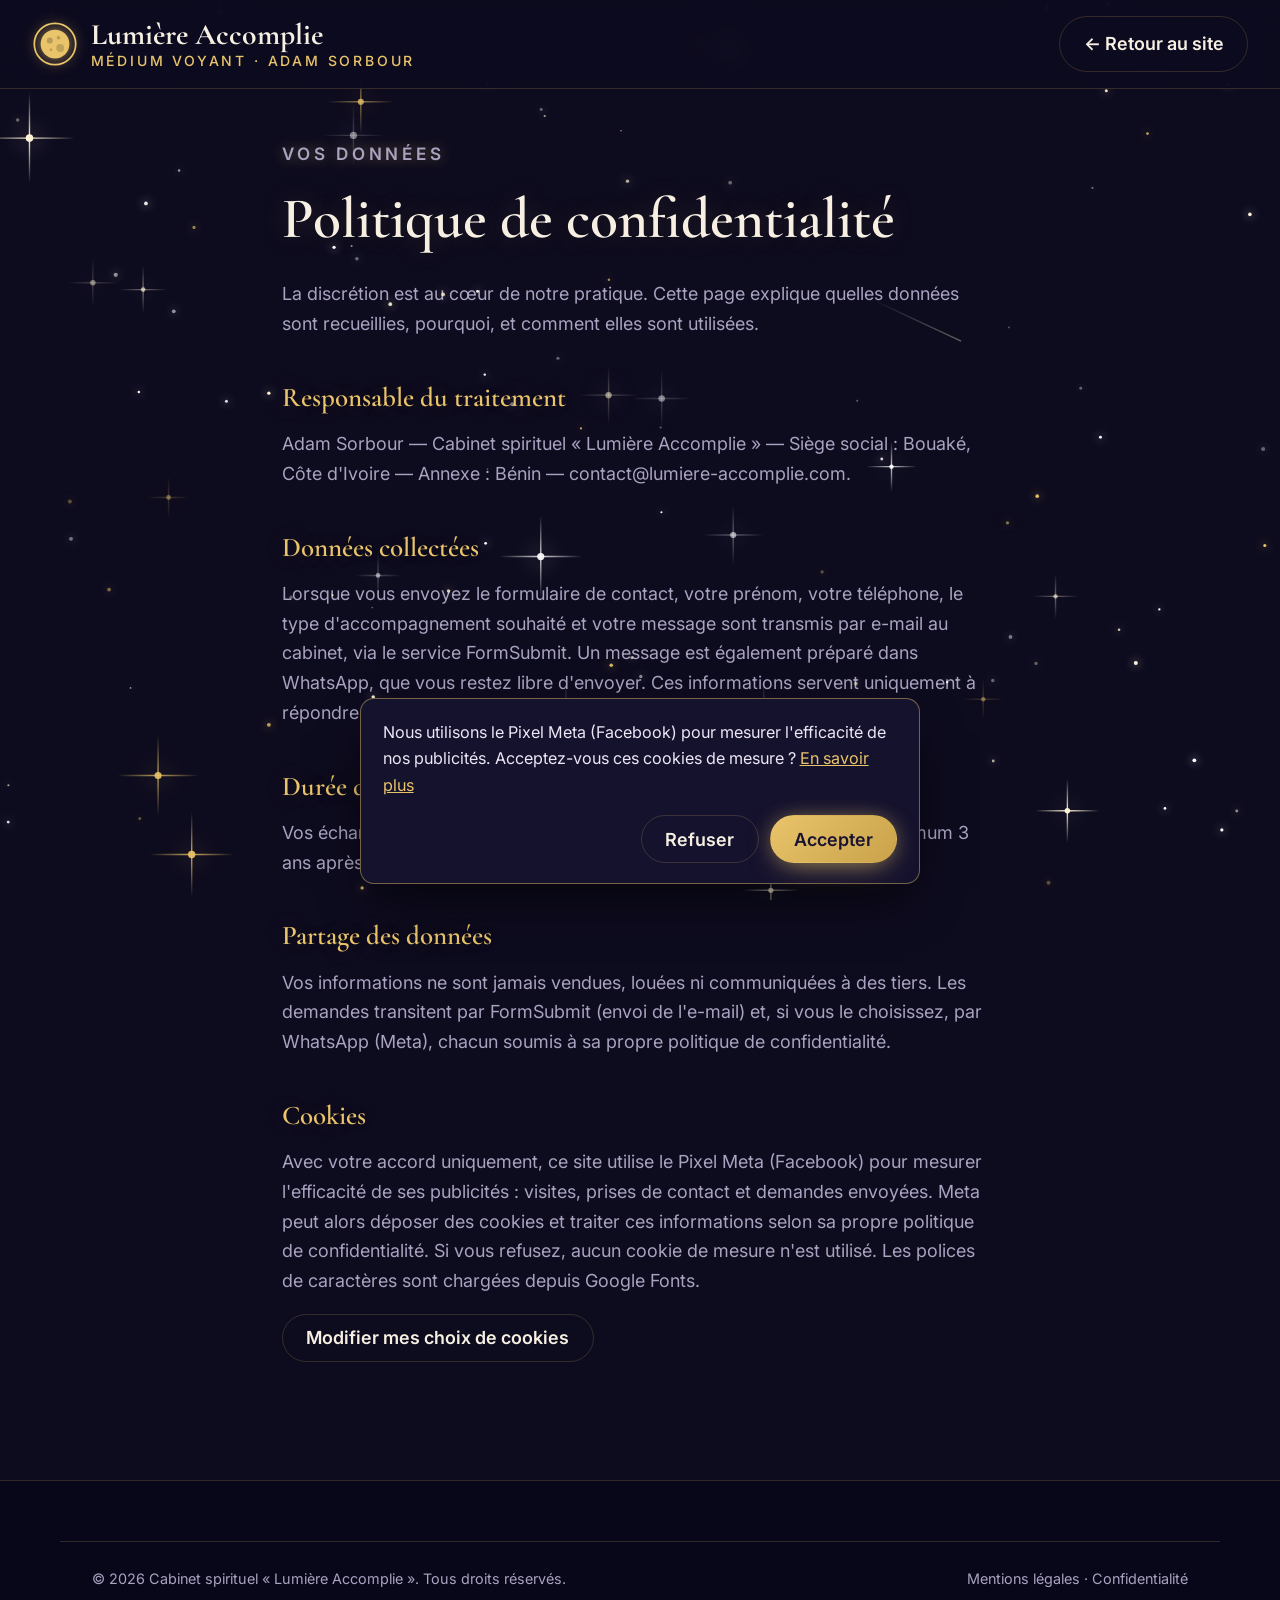
<file: confidentialite.html>
<!doctype html>
<html lang="fr">
<head>
  <meta charset="utf-8">
  <meta name="viewport" content="width=device-width, initial-scale=1">
  <title>Confidentialité — Lumière Accomplie</title>
  <meta name="robots" content="noindex">
  <meta name="theme-color" content="#0d0b1e">
  <link rel="icon" href="favicon.svg" type="image/svg+xml">
  <link rel="preconnect" href="https://fonts.googleapis.com">
  <link rel="preconnect" href="https://fonts.gstatic.com" crossorigin>
  <link href="https://fonts.googleapis.com/css2?family=Cormorant+Garamond:wght@600;700&family=Inter:wght@400;500;600&display=swap" rel="stylesheet">
  <link rel="stylesheet" href="styles.css">
</head>
<body>
  <header class="nav is-scrolled">
    <div class="container nav__inner">
      <a href="index.html" class="brand" aria-label="Accueil">
        <svg class="brand__mark" viewBox="0 0 40 40" aria-hidden="true">
          <circle cx="20" cy="20" r="18" fill="none" stroke="currentColor" stroke-width="1.5"/>
          <circle cx="20" cy="20" r="12.5" fill="currentColor"/>
          <circle cx="15.5" cy="17" r="2.6" fill="#0d0b1e" opacity=".22"/>
          <circle cx="24.5" cy="23.5" r="3.4" fill="#0d0b1e" opacity=".18"/>
          <circle cx="23" cy="14.5" r="1.5" fill="#0d0b1e" opacity=".22"/>
          <circle cx="16.5" cy="25" r="1.2" fill="#0d0b1e" opacity=".2"/>
        </svg>
        <span class="brand__text"><span data-site="cabinet">Lumière Accomplie</span><small data-site="slogan">Médium voyant · Adam Sorbour</small></span>
      </a>
      <a href="index.html" class="btn btn--ghost btn--sm">← Retour au site</a>
    </div>
  </header>

  <!-- Les informations sont remplies depuis site-config.js -->
  <main class="legal container">
    <p class="eyebrow">Vos données</p>
    <h1>Politique de confidentialité</h1>

    <p>
      La discrétion est au cœur de notre pratique. Cette page explique quelles données sont
      recueillies, pourquoi, et comment elles sont utilisées.
    </p>

    <h2>Responsable du traitement</h2>
    <p><span data-site="legal.editeur"></span> — <span data-site="legal.adresse"></span><span data-line> — <span data-site="email"></span></span>.</p>

    <h2>Données collectées</h2>
    <p>
      Lorsque vous envoyez le formulaire de contact, votre prénom, votre téléphone, le type
      d'accompagnement souhaité et votre message sont transmis par e-mail au cabinet, via le
      service FormSubmit. Un message est également préparé dans WhatsApp, que vous restez libre
      d'envoyer. Ces informations servent uniquement à répondre à votre demande et à organiser
      votre rendez-vous.
    </p>

    <h2>Durée de conservation</h2>
    <p>
      Vos échanges sont conservés le temps de l'accompagnement, puis au maximum
      <span data-site="legal.conservation"></span> après le dernier contact, sauf demande de suppression de votre part.
    </p>

    <h2>Partage des données</h2>
    <p>
      Vos informations ne sont jamais vendues, louées ni communiquées à des tiers.
      Les demandes transitent par FormSubmit (envoi de l'e-mail) et, si vous le choisissez,
      par WhatsApp (Meta), chacun soumis à sa propre politique de confidentialité.
    </p>

    <h2>Cookies</h2>
    <p>
      Avec votre accord uniquement, ce site utilise le Pixel Meta (Facebook) pour mesurer
      l'efficacité de ses publicités : visites, prises de contact et demandes envoyées. Meta peut
      alors déposer des cookies et traiter ces informations selon sa propre politique de
      confidentialité. Si vous refusez, aucun cookie de mesure n'est utilisé. Les polices de
      caractères sont chargées depuis Google Fonts.
    </p>
    <p><button type="button" class="btn btn--ghost btn--sm" data-cookie-reset hidden>Modifier mes choix de cookies</button></p>
  </main>

  <footer class="footer">
    <div class="container footer__bottom">
      <span>© <span id="year"></span> <span data-site="nomComplet">Cabinet spirituel « Lumière Accomplie »</span>. Tous droits réservés.</span>
      <span><a href="mentions-legales.html">Mentions légales</a> · <a href="confidentialite.html">Confidentialité</a></span>
    </div>
  </footer>
  <script src="site-config.js"></script>
  <script src="script.js"></script>
  <script src="etoiles.js"></script>
  <script src="pixel.js"></script>
</body>
</html>
</file>
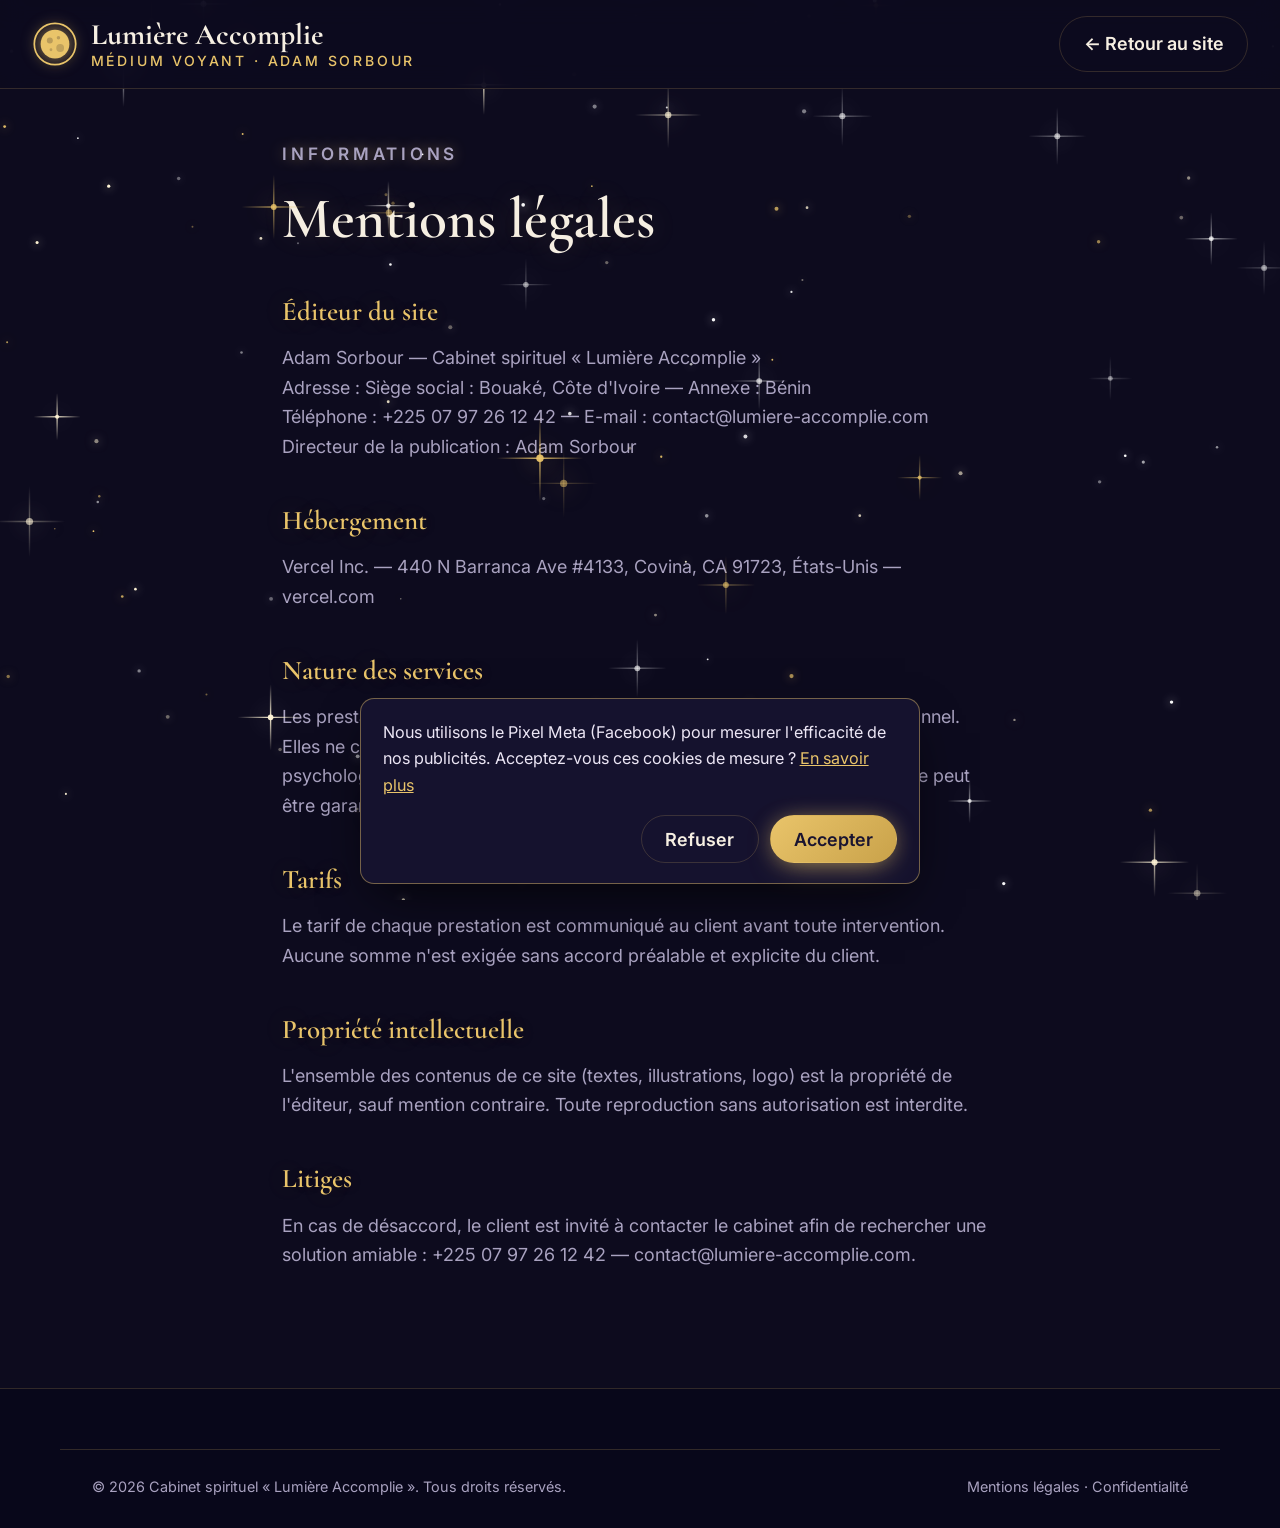
<file: mentions-legales.html>
<!doctype html>
<html lang="fr">
<head>
  <meta charset="utf-8">
  <meta name="viewport" content="width=device-width, initial-scale=1">
  <title>Mentions légales — Lumière Accomplie</title>
  <meta name="robots" content="noindex">
  <meta name="theme-color" content="#0d0b1e">
  <link rel="icon" href="favicon.svg" type="image/svg+xml">
  <link rel="preconnect" href="https://fonts.googleapis.com">
  <link rel="preconnect" href="https://fonts.gstatic.com" crossorigin>
  <link href="https://fonts.googleapis.com/css2?family=Cormorant+Garamond:wght@600;700&family=Inter:wght@400;500;600&display=swap" rel="stylesheet">
  <link rel="stylesheet" href="styles.css">
</head>
<body>
  <header class="nav is-scrolled">
    <div class="container nav__inner">
      <a href="index.html" class="brand" aria-label="Accueil">
        <svg class="brand__mark" viewBox="0 0 40 40" aria-hidden="true">
          <circle cx="20" cy="20" r="18" fill="none" stroke="currentColor" stroke-width="1.5"/>
          <circle cx="20" cy="20" r="12.5" fill="currentColor"/>
          <circle cx="15.5" cy="17" r="2.6" fill="#0d0b1e" opacity=".22"/>
          <circle cx="24.5" cy="23.5" r="3.4" fill="#0d0b1e" opacity=".18"/>
          <circle cx="23" cy="14.5" r="1.5" fill="#0d0b1e" opacity=".22"/>
          <circle cx="16.5" cy="25" r="1.2" fill="#0d0b1e" opacity=".2"/>
        </svg>
        <span class="brand__text"><span data-site="cabinet">Lumière Accomplie</span><small data-site="slogan">Médium voyant · Adam Sorbour</small></span>
      </a>
      <a href="index.html" class="btn btn--ghost btn--sm">← Retour au site</a>
    </div>
  </header>

  <!-- Les informations sont remplies depuis site-config.js -->
  <main class="legal container">
    <p class="eyebrow">Informations</p>
    <h1>Mentions légales</h1>

    <h2>Éditeur du site</h2>
    <p>
      <span data-site="legal.editeur"></span><br>
      <span data-line>Statut : <span data-site="legal.statut"></span><br></span>
      <span data-line>RCCM : <span data-site="legal.rccm"></span><br></span>
      Adresse : <span data-site="legal.adresse"></span><br>
      Téléphone : <span data-site="telephone"></span><span data-line> — E-mail : <span data-site="email"></span></span><br>
      Directeur de la publication : <span data-site="legal.directeur"></span>
    </p>

    <h2>Hébergement</h2>
    <p>
      <span data-site="hebergeur"></span>
    </p>

    <h2>Nature des services</h2>
    <p>
      Les prestations proposées relèvent de l'accompagnement spirituel et traditionnel.
      Elles ne constituent ni un acte médical, ni un conseil juridique, financier ou
      psychologique, et ne sauraient s'y substituer. Aucune obligation de résultat ne
      peut être garantie. Les services sont réservés aux personnes majeures.
    </p>

    <h2>Tarifs</h2>
    <p>
      Le tarif de chaque prestation est communiqué au client avant toute intervention.
      Aucune somme n'est exigée sans accord préalable et explicite du client.
    </p>

    <h2>Propriété intellectuelle</h2>
    <p>
      L'ensemble des contenus de ce site (textes, illustrations, logo) est la propriété de
      l'éditeur, sauf mention contraire. Toute reproduction sans autorisation est interdite.
    </p>

    <h2>Litiges</h2>
    <p>
      En cas de désaccord, le client est invité à contacter le cabinet afin de rechercher
      une solution amiable : <span data-site="telephone"></span><span data-line> — <span data-site="email"></span></span>.
    </p>
  </main>

  <footer class="footer">
    <div class="container footer__bottom">
      <span>© <span id="year"></span> <span data-site="nomComplet">Cabinet spirituel « Lumière Accomplie »</span>. Tous droits réservés.</span>
      <span><a href="mentions-legales.html">Mentions légales</a> · <a href="confidentialite.html">Confidentialité</a></span>
    </div>
  </footer>
  <script src="site-config.js"></script>
  <script src="script.js"></script>
  <script src="etoiles.js"></script>
  <script src="pixel.js"></script>
</body>
</html>
</file>
<file: styles.css>
:root {
  --night: #0d0b1e;
  --night-2: #15122e;
  --night-3: #1d1940;
  --gold: #e9c46a;
  --gold-2: #c9a24a;
  --cream: #f6efe2;
  --text: #ece6f5;
  --muted: #a9a2c0;
  --line: rgba(233, 196, 106, .18);
  --radius: 14px;
  --serif: "Cormorant Garamond", Georgia, serif;
  --sans: "Inter", system-ui, -apple-system, Segoe UI, Roboto, sans-serif;
}

*, *::before, *::after { box-sizing: border-box; }
html { font-size: 112.5%; scroll-behavior: smooth; scroll-padding-top: 80px; }
html.is-construction { scroll-padding-top: 130px; }
body {
  margin: 0;
  font-family: var(--sans);
  font-size: 1rem;
  line-height: 1.65;
  color: var(--text);
  background: var(--night);
  -webkit-font-smoothing: antialiased;
}
img, svg { display: block; max-width: 100%; }
a { color: inherit; text-decoration: none; }
h1, h2, h3 { font-family: var(--serif); font-weight: 600; line-height: 1.15; margin: 0 0 .6em; color: var(--cream); }
h1 { font-size: clamp(2.4rem, 6vw, 4.4rem); }
h2 { font-size: clamp(1.9rem, 4vw, 2.8rem); }
h3 { font-size: 1.45rem; }
p { margin: 0 0 1em; }
em { color: var(--gold); font-style: italic; }

.container { width: 100%; max-width: 1160px; margin: 0 auto; padding: 0 16px; }
@media (min-width: 768px) { .container { padding: 0 32px; } }

.eyebrow {
  font-size: .95rem;
  letter-spacing: .22em;
  text-transform: uppercase;
  color: var(--gold);
  font-weight: 600;
  margin-bottom: 1rem;
}

/* ---------- Buttons ---------- */
.btn {
  display: inline-flex; align-items: center; justify-content: center;
  padding: .95rem 1.7rem;
  border-radius: 999px;
  font-weight: 600; font-size: .95rem;
  border: 1px solid transparent;
  cursor: pointer;
  transition: transform .2s, background .2s, box-shadow .2s, color .2s;
  font-family: inherit;
}
.btn--gold { background: linear-gradient(135deg, var(--gold), var(--gold-2)); color: #1a1430; box-shadow: 0 8px 30px -10px rgba(233,196,106,.6); }
.btn--gold:hover { transform: translateY(-2px); box-shadow: 0 12px 34px -10px rgba(233,196,106,.8); }
.btn--ghost { border-color: var(--line); color: var(--cream); }
.btn--ghost:hover { border-color: var(--gold); color: var(--gold); }
.btn--sm { padding: .7rem 1.3rem; font-size: 1rem; }
.btn--block { width: 100%; }

/* ---------- Nav ---------- */
.nav {
  position: fixed; inset: 0 0 auto 0; z-index: 50;
  transition: background .3s, border-color .3s;
  border-bottom: 1px solid transparent;
}
.nav.is-scrolled { background: rgba(13, 11, 30, .9); backdrop-filter: blur(12px); border-color: var(--line); }
.nav__inner { display: flex; align-items: center; justify-content: space-between; gap: 1.5rem; height: 88px; }
.brand { display: flex; align-items: center; gap: .7rem; color: var(--gold); }
.brand__mark { width: 46px; height: 46px; flex-shrink: 0; }
.brand__text { font-family: var(--serif); font-size: 1.65rem; font-weight: 700; color: var(--cream); line-height: 1.05; }
.brand__text small { display: block; white-space: nowrap; font-family: var(--sans); font-size: .78rem; letter-spacing: .2em; text-transform: uppercase; color: var(--gold); font-weight: 500; margin-top: 3px; }
.nav__links { display: flex; align-items: center; gap: 1.5rem; font-size: 1.08rem; white-space: nowrap; }
.nav .container { max-width: 1360px; }
.nav__links a:not(.btn) { color: var(--muted); transition: color .2s; }
.nav__links a:not(.btn):hover { color: var(--gold); }
.nav__toggle { display: none; background: none; border: 0; padding: 8px; cursor: pointer; }
.nav__toggle span { display: block; width: 24px; height: 2px; background: var(--cream); margin: 5px 0; transition: transform .3s, opacity .3s; }

@media (max-width: 1300px) {
  .nav__toggle { display: block; }
  .nav__links {
    position: absolute; top: 100%; left: 0; right: 0;
    flex-direction: column; align-items: stretch; gap: 0;
    background: var(--night-2); border-bottom: 1px solid var(--line);
    padding: .5rem 16px 1.5rem;
    transform: translateY(-120%); opacity: 0; pointer-events: none;
    transition: transform .35s, opacity .35s;
  }
  .nav__links a:not(.btn) { padding: .9rem 0; border-bottom: 1px solid var(--line); font-size: 1rem; }
  .nav__links .btn { margin-top: 1rem; }
  .nav.is-open .nav__links { transform: none; opacity: 1; pointer-events: auto; }
  .nav.is-open { background: var(--night-2); }
  .nav.is-open .nav__toggle span:nth-child(1) { transform: translateY(7px) rotate(45deg); }
  .nav.is-open .nav__toggle span:nth-child(2) { opacity: 0; }
  .nav.is-open .nav__toggle span:nth-child(3) { transform: translateY(-7px) rotate(-45deg); }
}

/* ---------- Hero ---------- */
.hero {
  position: relative; overflow: hidden;
  min-height: 100vh; display: flex; align-items: center;
  padding: 150px 0 80px;
  background: radial-gradient(ellipse at 50% 0%, var(--night-3) 0%, var(--night) 70%);
  text-align: center;
}
.hero__stars {
  position: absolute; inset: 0;
  background-image:
    radial-gradient(1px 1px at 10% 20%, #fff8 50%, transparent 51%),
    radial-gradient(1px 1px at 30% 70%, #fff6 50%, transparent 51%),
    radial-gradient(1.5px 1.5px at 55% 15%, #e9c46aaa 50%, transparent 51%),
    radial-gradient(1px 1px at 75% 40%, #fff7 50%, transparent 51%),
    radial-gradient(1px 1px at 90% 80%, #fff5 50%, transparent 51%),
    radial-gradient(1.5px 1.5px at 20% 90%, #e9c46a88 50%, transparent 51%),
    radial-gradient(1px 1px at 65% 85%, #fff6 50%, transparent 51%),
    radial-gradient(1px 1px at 45% 45%, #fff4 50%, transparent 51%);
  background-size: 400px 400px;
  animation: twinkle 8s ease-in-out infinite alternate;
}
@keyframes twinkle { from { opacity: .5; } to { opacity: 1; } }
.hero__glow {
  position: absolute; width: 700px; height: 700px; left: 50%; top: 55%;
  transform: translate(-50%, -50%);
  background: radial-gradient(circle, rgba(233,196,106,.16), transparent 65%);
  pointer-events: none;
}
.hero__inner { position: relative; }
.hero__lead { max-width: 640px; margin: 0 auto 2.2rem; color: var(--muted); font-size: 1.1rem; }
.hero__cta { display: flex; gap: 1rem; justify-content: center; flex-wrap: wrap; }
.hero__facts {
  list-style: none; padding: 0; margin: 4rem auto 0;
  display: grid; grid-template-columns: repeat(3, 1fr); gap: 1rem;
  max-width: 760px; border-top: 1px solid var(--line); padding-top: 2rem;
}
.hero__facts strong { display: block; font-family: var(--serif); font-size: 1.7rem; color: var(--gold); }
.hero__facts li > span { font-size: .82rem; color: var(--muted); }
@media (max-width: 600px) {
  .hero__facts { grid-template-columns: 1fr; gap: 1.2rem; }
  .hero__cta .btn { width: 100%; }
}

/* ---------- Sections ---------- */
.section { padding: 110px 0; }
.section--alt { background: var(--night-2); }
.section--band { padding: 70px 0; background: linear-gradient(135deg, #2a1f4d, #1a1535); border-block: 1px solid var(--line); }
.section__head { max-width: 680px; margin: 0 auto 3.5rem; text-align: center; }
.section__head p:not(.eyebrow) { color: var(--muted); }
@media (max-width: 600px) { .section { padding: 80px 0; } }

/* ---------- About ---------- */
.about { display: grid; grid-template-columns: 1fr 1.2fr; gap: 5rem; align-items: center; }
.about__frame {
  aspect-ratio: 5 / 6;
  border: 1px solid var(--line);
  border-radius: 200px 200px var(--radius) var(--radius);
  background: linear-gradient(180deg, var(--night-3), var(--night-2));
  display: grid; place-items: center;
  padding: 2rem;
  position: relative;
}
.about__frame::after {
  content: ""; position: absolute; inset: 12px;
  border: 1px solid var(--line);
  border-radius: 190px 190px 8px 8px;
  pointer-events: none;
}
.about__art { width: 80%; }
.about__caption { font-size: .78rem; color: var(--muted); text-align: center; margin-top: .8rem; font-style: italic; }
.about__text p:not(.eyebrow) { color: var(--muted); }
.checklist { list-style: none; padding: 0; margin: 1.8rem 0 0; display: grid; gap: .7rem; }
.checklist li { position: relative; padding-left: 1.9rem; }
.checklist li::before {
  content: ""; position: absolute; left: 0; top: .45em;
  width: 14px; height: 14px; transform: rotate(45deg);
  border: 1.5px solid var(--gold);
}
@media (max-width: 860px) {
  .about { grid-template-columns: 1fr; gap: 3rem; }
  .about__visual { max-width: 340px; margin: 0 auto; width: 100%; }
}

/* ---------- Cards ---------- */
.cards { display: grid; grid-template-columns: repeat(3, 1fr); gap: 1.5rem; }
.card {
  background: linear-gradient(180deg, rgba(255,255,255,.035), rgba(255,255,255,.01));
  border: 1px solid var(--line);
  border-radius: var(--radius);
  padding: 2.2rem 1.9rem;
  transition: transform .3s, border-color .3s, box-shadow .3s;
}
.card:hover { transform: translateY(-6px); border-color: rgba(233,196,106,.5); box-shadow: 0 20px 40px -20px rgba(0,0,0,.6); }
.card p { color: var(--muted); margin: 0; font-size: .95rem; }
.card__icon {
  width: 54px; height: 54px; border-radius: 50%;
  display: grid; place-items: center;
  background: rgba(233,196,106,.1); border: 1px solid var(--line);
  margin-bottom: 1.4rem;
}
.card__icon svg { width: 26px; height: 26px; fill: none; stroke: var(--gold); stroke-width: 1.5; stroke-linecap: round; stroke-linejoin: round; }
@media (max-width: 960px) { .cards { grid-template-columns: repeat(2, 1fr); } }
@media (max-width: 620px) { .cards { grid-template-columns: 1fr; } }

/* ---------- Steps ---------- */
.steps { list-style: none; margin: 0; padding: 0; display: grid; grid-template-columns: repeat(4, 1fr); gap: 2rem; counter-reset: s; }
.step { position: relative; padding-top: 1.5rem; border-top: 1px solid var(--line); }
.step__num { font-family: var(--serif); font-size: 3rem; color: var(--gold); opacity: .55; line-height: 1; display: block; margin-bottom: .8rem; }
.step p { color: var(--muted); font-size: .95rem; }
@media (max-width: 900px) { .steps { grid-template-columns: repeat(2, 1fr); } }
@media (max-width: 560px) { .steps { grid-template-columns: 1fr; } }

/* ---------- Pledges ---------- */
.pledges { display: grid; grid-template-columns: repeat(4, 1fr); gap: 2rem; text-align: center; }
.pledge h3 { color: var(--gold); font-size: 1.35rem; }
.pledge p { color: var(--text); opacity: .85; margin: 0; font-size: .93rem; }
@media (max-width: 900px) { .pledges { grid-template-columns: repeat(2, 1fr); } }
@media (max-width: 520px) { .pledges { grid-template-columns: 1fr; } }

/* ---------- Quotes ---------- */
.quotes { display: grid; grid-template-columns: repeat(3, 1fr); gap: 1.5rem; }
.quote {
  margin: 0; padding: 2.2rem 2rem;
  border: 1px solid var(--line); border-radius: var(--radius);
  background: var(--night);
  position: relative;
}
.quote::before {
  content: "\201C"; position: absolute; top: .2rem; right: 1.2rem;
  font-family: var(--serif); font-size: 5rem; color: var(--gold); opacity: .25; line-height: 1;
}
.quote blockquote { margin: 0 0 1.4rem; font-family: var(--serif); font-size: 1.25rem; font-style: italic; color: var(--cream); line-height: 1.45; }
.quote figcaption { font-size: .85rem; color: var(--muted); }
.quote figcaption strong { color: var(--gold); }
@media (max-width: 900px) { .quotes { grid-template-columns: 1fr; max-width: 560px; margin: 0 auto; } }

/* ---------- FAQ ---------- */
.faq { max-width: 820px; }
.faq details { border-bottom: 1px solid var(--line); }
.faq summary {
  list-style: none; cursor: pointer;
  padding: 1.4rem 2.5rem 1.4rem 0; position: relative;
  font-family: var(--serif); font-size: 1.3rem; color: var(--cream);
}
.faq summary::-webkit-details-marker { display: none; }
.faq summary::after {
  content: "+"; position: absolute; right: 0; top: 50%; transform: translateY(-50%);
  font-family: var(--sans); font-size: 1.5rem; color: var(--gold); transition: transform .3s;
}
.faq details[open] summary::after { transform: translateY(-50%) rotate(45deg); }
.faq details p { color: var(--muted); padding-bottom: 1.4rem; margin: 0; }

/* ---------- Contact ---------- */
.contact { display: grid; grid-template-columns: 1fr 1.1fr; gap: 4rem; align-items: start; }
.contact__info > p:not(.eyebrow) { color: var(--muted); }
.contact__list { list-style: none; padding: 0; margin: 2rem 0 0; display: grid; gap: 1.2rem; }
.contact__list li { display: grid; gap: .15rem; padding-bottom: 1.2rem; border-bottom: 1px solid var(--line); }
.contact__label { font-size: .72rem; letter-spacing: .2em; text-transform: uppercase; color: var(--gold); }
.contact__list a { color: var(--cream); font-size: 1.05rem; }
.contact__list a:hover { color: var(--gold); }

.form {
  background: var(--night); border: 1px solid var(--line); border-radius: var(--radius);
  padding: 2.2rem; display: grid; gap: 1.1rem;
}
.form__row { display: grid; grid-template-columns: 1fr 1fr; gap: 1rem; }
.form label { display: grid; gap: .4rem; font-size: .85rem; color: var(--muted); }
.form input, .form select, .form textarea {
  width: 100%; font: inherit; font-size: 1rem; color: var(--text);
  background: var(--night-2); border: 1px solid var(--line); border-radius: 10px;
  padding: .8rem .95rem; transition: border-color .2s;
}
.form select { appearance: none; background-image: linear-gradient(45deg, transparent 50%, var(--gold) 50%), linear-gradient(135deg, var(--gold) 50%, transparent 50%); background-position: calc(100% - 18px) 50%, calc(100% - 13px) 50%; background-size: 5px 5px; background-repeat: no-repeat; padding-right: 2.4rem; }
.form input:focus, .form select:focus, .form textarea:focus { outline: none; border-color: var(--gold); }
.form .is-invalid { border-color: #e07a7a; }
.form__consent { grid-template-columns: auto 1fr !important; align-items: start; gap: .7rem !important; }
.form__consent input { width: 18px; height: 18px; margin-top: 3px; accent-color: var(--gold); }
.form__msg { margin: 0; font-size: .9rem; min-height: 1.4em; color: var(--gold); }
.form__msg.is-error { color: #e07a7a; }
@media (max-width: 860px) {
  .contact { grid-template-columns: 1fr; gap: 3rem; }
}
@media (max-width: 520px) {
  .form { padding: 1.5rem; }
  .form__row { grid-template-columns: 1fr; }
}

/* ---------- Footer ---------- */
.footer { background: #08071a; border-top: 1px solid var(--line); padding: 60px 0 0; }
.footer__inner { display: grid; grid-template-columns: 1fr 1.3fr; gap: 3rem; padding-bottom: 2.5rem; }
.footer__small { color: var(--muted); font-size: .88rem; margin-top: 1rem; }
.footer__disclaimer { font-size: .8rem; color: var(--muted); opacity: .8; margin: 0; }
.footer__bottom {
  display: flex; justify-content: space-between; flex-wrap: wrap; gap: .6rem;
  border-top: 1px solid var(--line); padding-top: 1.4rem; padding-bottom: 1.6rem;
  font-size: .8rem; color: var(--muted);
}
@media (max-width: 760px) { .footer__inner { grid-template-columns: 1fr; } }

.footer__bottom a:hover, .form__consent a:hover { color: var(--gold); }
.form__consent a { text-decoration: underline; text-underline-offset: 2px; }

/* ---------- Legal pages ---------- */
.legal { max-width: 780px; padding-top: 140px; padding-bottom: 100px; }
.legal h1 { font-size: clamp(2.2rem, 5vw, 3.2rem); margin-bottom: 1.5rem; }
.legal h2 { font-size: 1.5rem; margin-top: 2.4rem; color: var(--gold); }
.legal p { color: var(--muted); }

/* ---------- WhatsApp floating ---------- */
.wa-float {
  position: fixed; right: 20px; bottom: 20px; z-index: 40;
  width: 56px; height: 56px; border-radius: 50%;
  background: #25d366; color: #fff;
  display: grid; place-items: center;
  box-shadow: 0 10px 25px -8px rgba(37, 211, 102, .6);
  transition: transform .2s;
}
.wa-float:hover { transform: scale(1.08); }
.wa-float svg { width: 30px; height: 30px; }

/* ---------- Reveal animation ---------- */
.reveal { opacity: 0; transform: translateY(24px); transition: opacity .8s ease, transform .8s ease; }
.reveal.is-visible { opacity: 1; transform: none; }
@media (prefers-reduced-motion: reduce) {
  html { scroll-behavior: auto; }
  .reveal { opacity: 1; transform: none; transition: none; }
  .hero__stars { animation: none; }
}

/* ---------- Site en construction ---------- */
.construction {
  background: var(--gold); color: #1a1430;
  font-size: .8rem; font-weight: 600; text-align: center;
  padding: .45rem 16px; line-height: 1.35;
}
.is-construction .legal { padding-top: 175px; }
.about__badge {
  position: absolute; top: 46%; left: 50%; transform: translate(-50%, -50%); z-index: 1;
  background: rgba(13, 11, 30, .85); border: 1px solid var(--gold); color: var(--gold);
  font-size: .72rem; letter-spacing: .18em; text-transform: uppercase; font-weight: 600;
  padding: .45rem .9rem; border-radius: 999px; white-space: nowrap;
}
.about__frame.has-photo { padding: 0; overflow: hidden; }
.about__photo { width: 100%; height: 100%; object-fit: cover; }
.quote--empty { border-style: dashed; background: transparent; }
.quote--empty::before { opacity: .12; }
.quote--empty blockquote { color: var(--muted); }

/* ---------- En-tête sur petits écrans ---------- */
@media (max-width: 520px) {
  .nav__inner { height: 76px; gap: .8rem; }
  .brand { gap: .55rem; }
  .brand__mark { width: 38px; height: 38px; }
  .brand__text { font-size: 1.35rem; }
  .brand__text small { font-size: .62rem; letter-spacing: .08em; }
}

/* ---------- Onglets services & produits ---------- */
.tabs {
  display: flex; gap: .6rem; justify-content: center; flex-wrap: wrap;
  margin: 0 auto 2.8rem;
}
.tabs__btn {
  font: inherit; font-size: 1rem; font-weight: 500; cursor: pointer;
  color: var(--muted); background: transparent;
  border: 1px solid var(--line); border-radius: 999px;
  padding: .7rem 1.3rem; white-space: nowrap;
  transition: color .2s, border-color .2s, background .2s;
}
.tabs__btn:hover { color: var(--gold); border-color: rgba(233,196,106,.5); }
.tabs__btn[aria-selected="true"] { background: linear-gradient(135deg, var(--gold), var(--gold-2)); color: #1a1430; border-color: transparent; font-weight: 600; }
.tabs__btn:focus-visible { outline: 2px solid var(--gold); outline-offset: 3px; }
.tabs__intro { text-align: center; color: var(--muted); margin: -1rem auto 2rem; max-width: 640px; font-style: italic; }
.tabs__note { text-align: center; color: var(--muted); font-size: .85rem; max-width: 720px; margin: 2.5rem auto 0; opacity: .85; }
.group__title {
  font-size: 1.7rem; color: var(--gold); margin: 2.6rem 0 1.2rem;
  display: flex; align-items: center; gap: 1rem;
}
.group__title::after { content: ""; flex: 1; height: 1px; background: var(--line); }
.tabs__panel > .group__title:first-child, .tabs__intro + .group__title { margin-top: 0; }

.items { list-style: none; margin: 0; padding: 0; display: grid; grid-template-columns: repeat(3, 1fr); gap: 1.1rem; }
.item {
  display: flex; flex-direction: column;
  background: linear-gradient(180deg, rgba(255,255,255,.035), rgba(255,255,255,.01));
  border: 1px solid var(--line); border-radius: var(--radius);
  padding: 1.5rem 1.5rem 1.3rem;
  transition: border-color .25s, transform .25s;
}
.item:hover { border-color: rgba(233,196,106,.5); transform: translateY(-3px); }
.item h4 { font-family: var(--serif); font-size: 1.35rem; font-weight: 600; color: var(--cream); margin: 0 0 .5rem; line-height: 1.2; }
.item p { color: var(--muted); font-size: .92rem; margin: 0 0 1.1rem; flex: 1; }
.item__cta { align-self: flex-start; color: var(--gold); font-weight: 600; font-size: .9rem; border-bottom: 1px solid transparent; transition: border-color .2s; }
.item__cta:hover { border-color: var(--gold); }
@media (max-width: 960px) { .items { grid-template-columns: repeat(2, 1fr); } }
@media (max-width: 620px) {
  .items { grid-template-columns: 1fr; }
  .tabs { flex-wrap: nowrap; justify-content: flex-start; overflow-x: auto; margin-inline: -16px; padding: 0 16px 6px; scrollbar-width: none; }
  .tabs::-webkit-scrollbar { display: none; }
}

/* ---------- Horaires ---------- */
.hours { border-collapse: collapse; margin-top: .3rem; width: 100%; max-width: 320px; }
.hours th, .hours td { padding: .28rem 0; font-size: .98rem; text-align: left; }
.hours th { font-weight: 500; color: var(--cream); }
.hours td { color: var(--muted); text-align: right; font-variant-numeric: tabular-nums; }
.hours tr.is-today th, .hours tr.is-today td { color: var(--gold); font-weight: 600; }

/* ---------- Galerie ---------- */
/* Grille à hauteur de rangée fixe : toutes les vignettes sont recadrées au même format */
.gallery {
  display: grid; grid-template-columns: repeat(4, 1fr);
  grid-auto-rows: clamp(220px, 21vw, 290px);
  gap: 1rem; max-width: 1100px; margin: 0 auto;
}
.gallery__item { margin: 0; position: relative; border-radius: var(--radius); overflow: hidden; border: 1px solid var(--line); background: var(--night-2); }
.gallery__item--wide { grid-column: span 2; }
.gallery__item img { position: absolute; inset: 0; width: 100%; height: 100%; object-fit: cover; object-position: center; transition: transform .6s ease; }
.gallery__item img[src*="ceremonie"] { object-position: center 20%; }
.gallery__item img[src*="statuettes"] { object-position: center 60%; }
.gallery__item:hover img { transform: scale(1.05); }
.gallery__item figcaption {
  position: absolute; inset: auto 0 0 0;
  padding: 2.4rem 1rem .9rem;
  background: linear-gradient(transparent, rgba(13, 11, 30, .9));
  font-family: var(--serif); font-size: 1.15rem; line-height: 1.2; color: var(--cream);
}
@media (max-width: 860px) {
  .gallery { grid-template-columns: repeat(2, 1fr); grid-auto-rows: clamp(170px, 42vw, 260px); gap: .7rem; }
  .gallery__item figcaption { font-size: 1rem; padding: 1.8rem .75rem .65rem; }
}

/* ---------- Partager un témoignage ---------- */
.share { text-align: center; margin-top: 2.8rem; }
.share p { color: var(--muted); margin-bottom: 1.2rem; }

/* ---------- Bandeau d'appel à l'action ---------- */
.cta-band {
  position: relative; overflow: hidden;
  padding: 80px 0;
  background: radial-gradient(ellipse at 15% 50%, rgba(233,196,106,.22), transparent 55%), linear-gradient(135deg, #2a1f4d, #15122e);
  border-block: 1px solid var(--line);
}
.cta-band__inner { display: flex; align-items: center; justify-content: space-between; gap: 2.5rem; }
.cta-band h2 { margin-bottom: .4rem; }
.cta-band p { color: var(--text); opacity: .85; margin: 0; font-size: 1.1rem; }
.cta-band__btn { gap: .6rem; flex-shrink: 0; padding: 1.1rem 1.9rem; font-size: 1.05rem; }
.cta-band__btn svg { width: 22px; height: 22px; }
@media (max-width: 860px) {
  .cta-band { padding: 64px 0; }
  .cta-band__inner { flex-direction: column; text-align: center; gap: 1.8rem; }
  .cta-band__btn { width: 100%; max-width: 420px; }
}

/* ---------- Accueil : bande de photos défilante sous les boutons ---------- */
.hero { flex-direction: column; justify-content: center; }
.hero > .hero__inner { width: 100%; }
.strip {
  position: relative; z-index: 1; width: 100%; overflow: hidden;
  margin: 3.2rem 0 0;
  -webkit-mask-image: linear-gradient(90deg, transparent, #000 7%, #000 93%, transparent);
          mask-image: linear-gradient(90deg, transparent, #000 7%, #000 93%, transparent);
}
.strip__track { display: flex; gap: 1rem; width: max-content; padding: .5rem 0; }
.strip__track.is-running { animation: stripScroll calc(var(--tiles, 6) * 7s) linear infinite; }
.strip:hover .strip__track { animation-play-state: paused; }
@keyframes stripScroll { to { transform: translateX(calc(-50% - .5rem)); } }
.hero__tile {
  position: relative; margin: 0; flex-shrink: 0;
  width: 300px; height: 400px;
  border-radius: 18px; overflow: hidden;
  border: 1px solid var(--line);
  box-shadow: 0 18px 40px -20px rgba(0,0,0,.8);
}
.hero__tile img { width: 100%; height: 100%; object-fit: cover; object-position: center 30%; transition: transform .6s ease; }
.hero__tile:hover img { transform: scale(1.05); }
.hero__tile figcaption {
  position: absolute; left: 0; right: 0; bottom: 0;
  padding: 3.2rem 1.1rem 1.1rem; text-align: left;
  background: linear-gradient(transparent, rgba(13,11,30,.92));
  display: grid; gap: .25rem;
}
.hero__tile figcaption strong { font-family: var(--serif); font-size: 1.3rem; color: var(--cream); font-weight: 600; line-height: 1.15; }
.hero__tile figcaption span { font-size: .8rem; color: var(--text); opacity: .82; line-height: 1.4; }
.hero .hero__facts { margin-top: 3rem; }
@media (max-width: 600px) {
  .strip { margin-top: 2.5rem; }
  .hero__tile { width: 220px; height: 300px; }
  .hero__tile figcaption span { display: none; }
}
@media (prefers-reduced-motion: reduce) { .strip__track.is-running { animation: none; } .strip { overflow-x: auto; } }

/* ---------- Ciel étoilé scintillant + halo lumineux ---------- */
.sky { position: fixed; inset: 0; width: 100vw; height: 100vh; z-index: 35; pointer-events: none; }
h1, h2 { text-shadow: 0 0 28px rgba(233, 196, 106, .18); }
h1 em, h2 em { text-shadow: 0 0 18px rgba(233, 196, 106, .55), 0 0 42px rgba(233, 196, 106, .25); }
.eyebrow { text-shadow: 0 0 14px rgba(233, 196, 106, .45); }
.brand__mark { filter: drop-shadow(0 0 6px rgba(233, 196, 106, .55)); }
.btn--gold { box-shadow: 0 8px 30px -10px rgba(233,196,106,.6), 0 0 22px -4px rgba(233,196,106,.45); }

/* ---------- Fond de l'accueil : bougie entre les mains, en transparence ---------- */
.hero__bg {
  position: absolute; left: 0; right: 0; top: 0;
  height: min(100vh, 920px);
  background: url("images/fond-bougie.webp") center 62% / cover no-repeat;
  opacity: .42;
  -webkit-mask-image: radial-gradient(ellipse 70% 75% at 50% 50%, #000 35%, transparent 85%);
          mask-image: radial-gradient(ellipse 70% 75% at 50% 50%, #000 35%, transparent 85%);
  pointer-events: none;
}
@media (max-width: 760px) {
  .hero__bg { background-position: center 60%; opacity: .38; }
}

/* ---------- La lune s'allume et s'éteint ---------- */
@keyframes moonPulse {
  0%, 100% { filter: drop-shadow(0 0 1px rgba(233,196,106,.25)) brightness(.7); }
  50%      { filter: drop-shadow(0 0 10px rgba(233,196,106,.95)) drop-shadow(0 0 22px rgba(255,236,180,.6)) brightness(1.2); }
}
.brand__mark { animation: moonPulse 4s ease-in-out infinite; }

.hero__moon {
  position: absolute; top: 150px; right: 2.5%; z-index: 0;
  width: 110px; height: 110px; border-radius: 50%;
  background:
    radial-gradient(circle at 34% 38%, rgba(160,120,50,.35) 0 9%, transparent 10%),
    radial-gradient(circle at 62% 64%, rgba(160,120,50,.3) 0 12%, transparent 13%),
    radial-gradient(circle at 66% 30%, rgba(160,120,50,.28) 0 6%, transparent 7%),
    radial-gradient(circle at 30% 70%, rgba(160,120,50,.25) 0 5%, transparent 6%),
    radial-gradient(circle at 40% 35%, #fff8e1, #f3d98f 55%, #d9b45a 100%);
  animation: moonGlow 5s ease-in-out infinite;
  pointer-events: none;
}
@keyframes moonGlow {
  0%, 100% { opacity: .45; box-shadow: 0 0 20px 4px rgba(233,196,106,.2), 0 0 60px 10px rgba(233,196,106,.08); }
  50%      { opacity: 1;   box-shadow: 0 0 40px 12px rgba(255,236,180,.55), 0 0 120px 40px rgba(233,196,106,.28); }
}
@media (max-width: 1280px) { .hero__moon { width: 64px; height: 64px; top: 128px; right: 14px; } }
@media (max-width: 760px) { .hero__moon { display: none; } }
@media (prefers-reduced-motion: reduce) {
  .brand__mark, .hero__moon { animation: none; }
}

/* 4 témoignages : grille 2 × 2 plutôt qu'une rangée de 3 + 1 */
.quotes:has(> .quote:nth-child(4):last-child) { grid-template-columns: repeat(2, 1fr); max-width: 920px; margin: 0 auto; }
@media (max-width: 900px) { .quotes:has(> .quote:nth-child(4):last-child) { grid-template-columns: 1fr; } }

/* Biographie dans l'accueil */
.hero__lead--bio { max-width: 780px; font-size: 1.02rem; line-height: 1.75; }
.hero__lead--bio strong { color: var(--gold); font-weight: 600; }

/* Piège anti-robots du formulaire (hors écran) */
.form__hp { position: absolute; left: -9999px; width: 1px; height: 1px; overflow: hidden; }
.form button[disabled] { opacity: .6; cursor: not-allowed; }

/* ---------- Bandeau de consentement cookies ---------- */
.cookie {
  position: fixed; left: 16px; right: 16px; bottom: 16px; z-index: 60;
  max-width: 560px; margin: 0 auto;
  background: var(--night-2); border: 1px solid rgba(233,196,106,.45); border-radius: var(--radius);
  box-shadow: 0 20px 50px -15px rgba(0,0,0,.8);
  padding: 1.1rem 1.2rem; display: grid; gap: .9rem;
}
.cookie p { margin: 0; font-size: .9rem; color: var(--text); }
.cookie a { color: var(--gold); text-decoration: underline; }
.cookie__actions { display: flex; gap: .6rem; justify-content: flex-end; }

/* Boutons « fantôme » en <button> : pas de fond gris par défaut du navigateur */
button.btn--ghost { background: transparent; }
</file>
